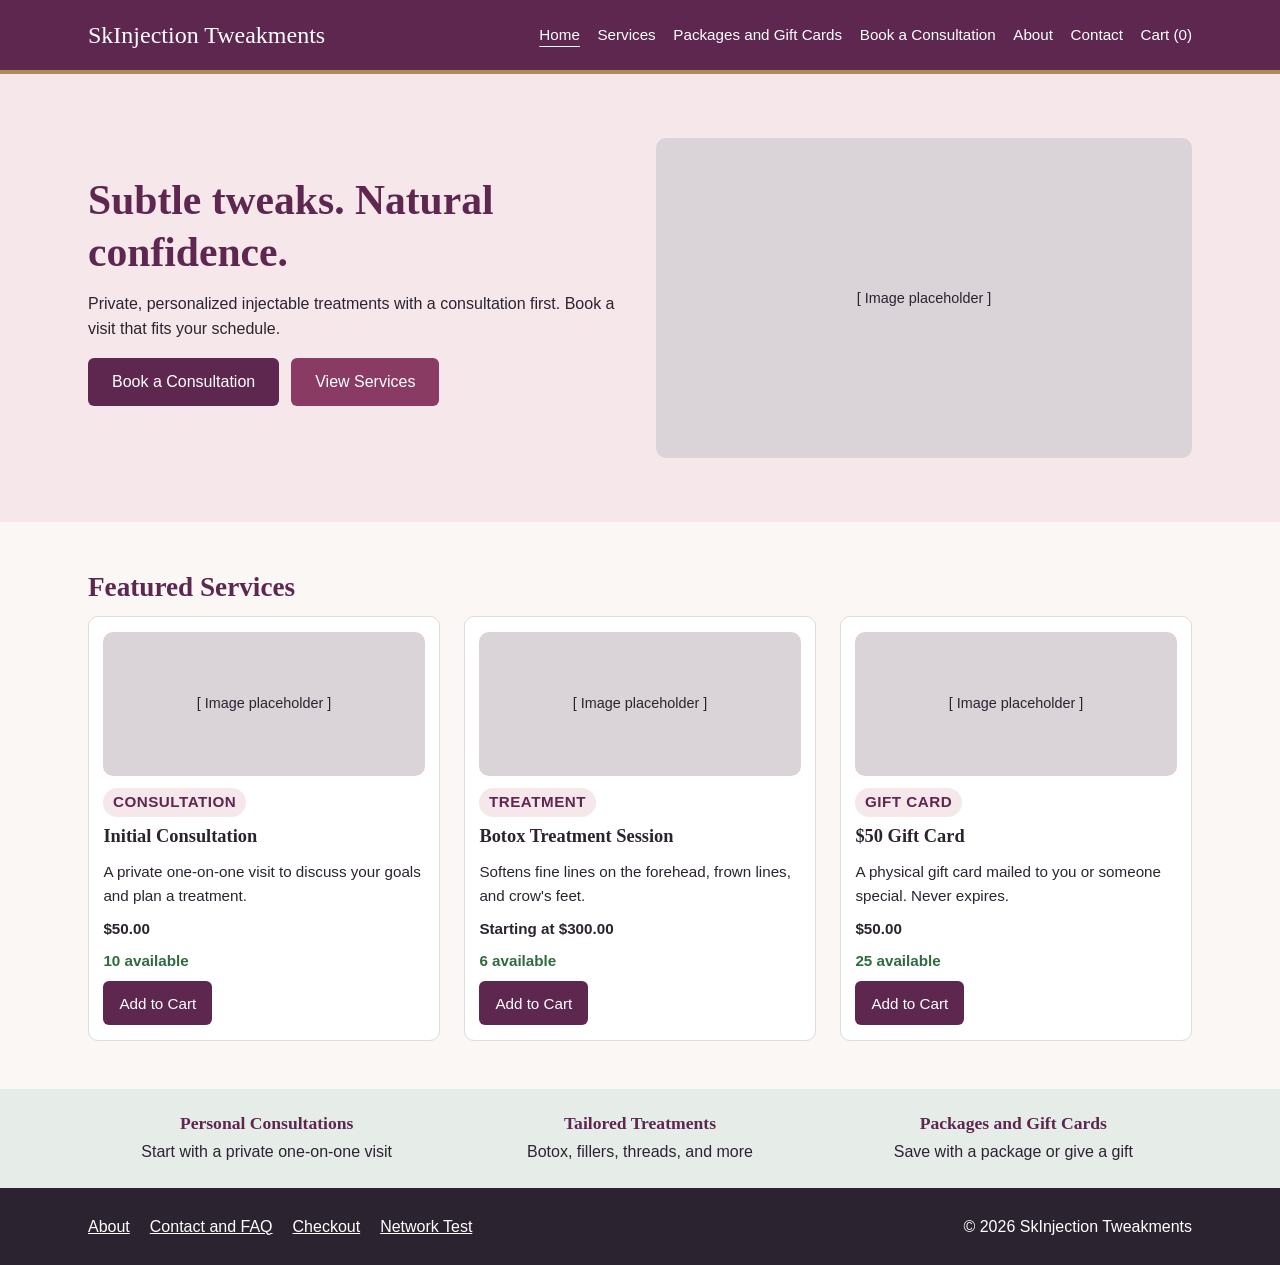
<file: index.html>
<!DOCTYPE html>
<html lang="en">
<head>
    <!--
        Author: Lettizia Diaz de Leon
        Date: November 4, 2026
        Purpose: Store homepage for SkInjection Tweakments. Introduces the brand and links to services, packages, and booking.
    -->
    <meta charset="UTF-8">
    <meta name="viewport" content="width=device-width, initial-scale=1.0">
    <meta name="description" content="Private, personalized injectable treatments with a consultation first. Book a consultation or browse services.">
    <title>SkInjection Tweakments | Home</title>

    <!-- External stylesheet with the brand theme and responsive layout -->
    <link rel="stylesheet" href="css/styles.css">

    <!-- Product data and shopping cart (keeps the cart count in the menu up to date) -->
    <script src="js/products.js" defer></script>
    <script src="js/cart.js" defer></script>
</head>

<body>
    <a class="skip-link" href="#main-content">Skip to main content</a>

    <header class="site-header">
        <div class="header-inner">
            <a class="brand" href="index.html">SkInjection Tweakments</a>
            <nav aria-label="Main navigation">
                <ul class="nav-list">
                    <li><a href="index.html" aria-current="page">Home</a></li>
                    <li><a href="services.html">Services</a></li>
                    <li><a href="packages.html">Packages and Gift Cards</a></li>
                    <li><a href="book.html">Book a Consultation</a></li>
                    <li><a href="about.html">About</a></li>
                    <li><a href="contact.html">Contact</a></li>
                    <li><a href="cart.html">Cart (0)</a></li>
                </ul>
            </nav>
        </div>
    </header>

    <main id="main-content">
        <section class="hero" aria-labelledby="hero-heading">
            <div class="container hero-grid">
                <div class="hero-text">
                    <h1 id="hero-heading">Subtle tweaks. Natural confidence.</h1>
                    <p>Private, personalized injectable treatments with a consultation first. Book a visit that fits your schedule.</p>
                    <p class="button-row">
                        <a class="button" href="book.html">Book a Consultation</a>
                        <a class="button button-secondary" href="services.html">View Services</a>
                    </p>
                </div>
                <div class="placeholder hero-img" role="img" aria-label="Calm, softly lit treatment room"><span>[ Image placeholder ]</span></div>
            </div>
        </section>

        <section class="section" aria-labelledby="featured-heading">
            <div class="container">
                <h2 id="featured-heading">Featured Services</h2>
                <!-- Featured product cards are built from the product data in js/products.js -->
                <div class="card-grid" data-product-grid data-ids="consult,botox,gift-50">
                    <noscript><p>Please turn on JavaScript to view featured services.</p></noscript>
                </div>
            </div>
        </section>

        <section class="highlights" aria-label="Why choose SkInjection Tweakments">
            <div class="container highlight-grid">
                <div>
                    <h2 class="highlight-title">Personal Consultations</h2>
                    <p>Start with a private one-on-one visit</p>
                </div>
                <div>
                    <h2 class="highlight-title">Tailored Treatments</h2>
                    <p>Botox, fillers, threads, and more</p>
                </div>
                <div>
                    <h2 class="highlight-title">Packages and Gift Cards</h2>
                    <p>Save with a package or give a gift</p>
                </div>
            </div>
        </section>
    </main>

    <footer class="site-footer">
        <div class="footer-inner">
            <nav aria-label="Footer navigation">
                <ul class="footer-links">
                    <li><a href="about.html">About</a></li>
                    <li><a href="contact.html">Contact and FAQ</a></li>
                    <li><a href="checkout.html">Checkout</a></li>
                    <li><a href="network.html">Network Test</a></li>
                </ul>
            </nav>
            <p>&copy; 2026 SkInjection Tweakments</p>
        </div>
    </footer>
</body>
</html>
</file>
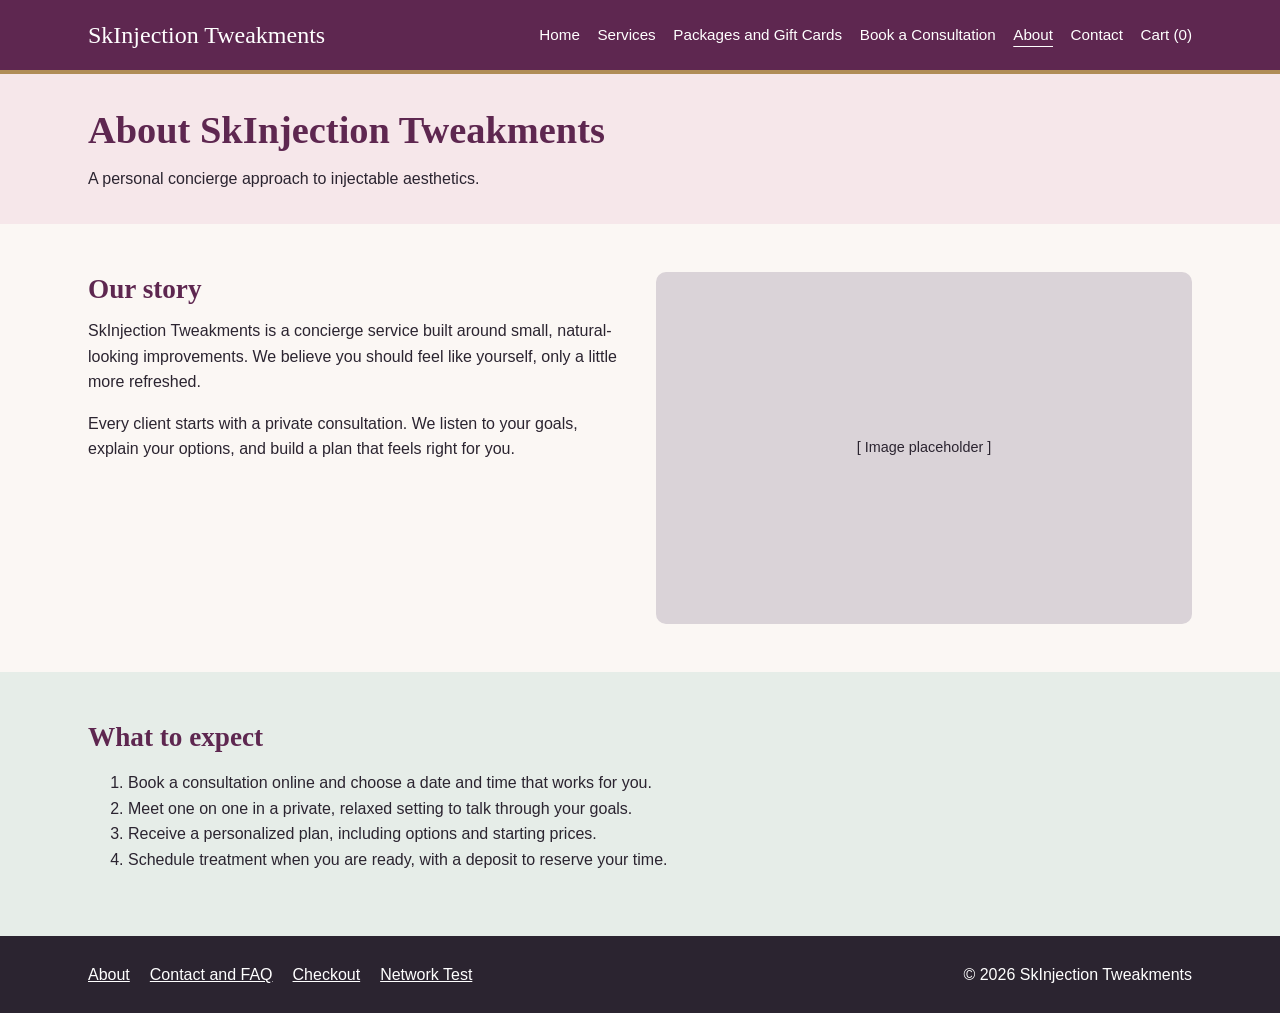
<file: about.html>
<!DOCTYPE html>
<html lang="en">
<head>
    <!--
        Author: Lettizia Diaz de Leon
        Date: November 4, 2026
        Purpose: About page with the business story and what to expect.
    -->
    <meta charset="UTF-8">
    <meta name="viewport" content="width=device-width, initial-scale=1.0">
    <meta name="description" content="Learn about SkInjection Tweakments and what to expect.">
    <title>About | SkInjection Tweakments</title>

    <!-- External stylesheet with the brand theme and responsive layout -->
    <link rel="stylesheet" href="css/styles.css">

    <!-- Product data and shopping cart (keeps the cart count in the menu up to date) -->
    <script src="js/products.js" defer></script>
    <script src="js/cart.js" defer></script>
</head>

<body>
    <a class="skip-link" href="#main-content">Skip to main content</a>

    <header class="site-header">
        <div class="header-inner">
            <a class="brand" href="index.html">SkInjection Tweakments</a>
            <nav aria-label="Main navigation">
                <ul class="nav-list">
                    <li><a href="index.html">Home</a></li>
                    <li><a href="services.html">Services</a></li>
                    <li><a href="packages.html">Packages and Gift Cards</a></li>
                    <li><a href="book.html">Book a Consultation</a></li>
                    <li><a href="about.html" aria-current="page">About</a></li>
                    <li><a href="contact.html">Contact</a></li>
                    <li><a href="cart.html">Cart (0)</a></li>
                </ul>
            </nav>
        </div>
    </header>

    <main id="main-content">
        <section class="page-intro" aria-labelledby="page-heading">
            <div class="container">
                <h1 id="page-heading">About SkInjection Tweakments</h1>
                <p>A personal concierge approach to injectable aesthetics.</p>
            </div>
        </section>

        <section class="section" aria-labelledby="story-heading">
            <div class="container detail-grid">
                <div>
                    <h2 id="story-heading">Our story</h2>
                    <p>SkInjection Tweakments is a concierge service built around small, natural-looking improvements. We believe you should feel like yourself, only a little more refreshed.</p>
                    <p>Every client starts with a private consultation. We listen to your goals, explain your options, and build a plan that feels right for you.</p>
                </div>
                <div class="placeholder detail-img" role="img" aria-label="Calm, softly lit treatment room"><span>[ Image placeholder ]</span></div>
            </div>
        </section>

        <section class="section section-sage" aria-labelledby="expect-heading">
            <div class="container">
                <h2 id="expect-heading">What to expect</h2>
                <ol>
                    <li>Book a consultation online and choose a date and time that works for you.</li>
                    <li>Meet one on one in a private, relaxed setting to talk through your goals.</li>
                    <li>Receive a personalized plan, including options and starting prices.</li>
                    <li>Schedule treatment when you are ready, with a deposit to reserve your time.</li>
                </ol>
            </div>
        </section>
    </main>

    <footer class="site-footer">
        <div class="footer-inner">
            <nav aria-label="Footer navigation">
                <ul class="footer-links">
                    <li><a href="about.html">About</a></li>
                    <li><a href="contact.html">Contact and FAQ</a></li>
                    <li><a href="checkout.html">Checkout</a></li>
                    <li><a href="network.html">Network Test</a></li>
                </ul>
            </nav>
            <p>&copy; 2026 SkInjection Tweakments</p>
        </div>
    </footer>
</body>
</html>
</file>
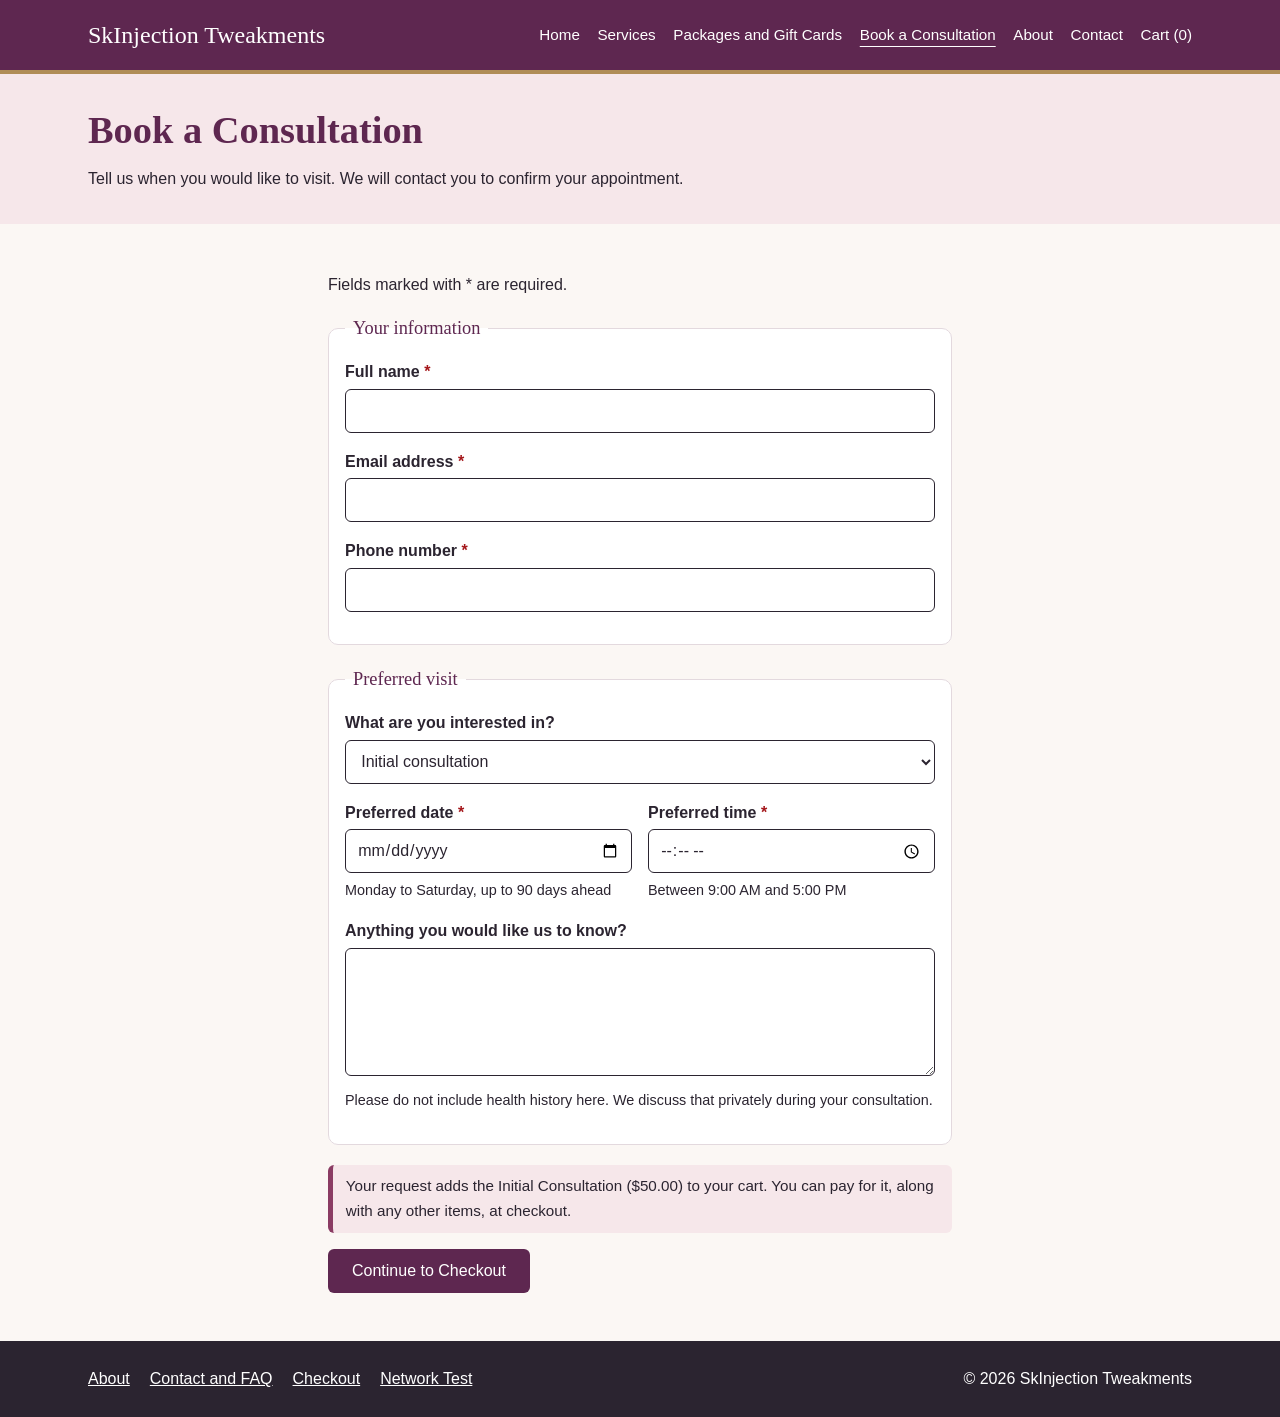
<file: book.html>
<!DOCTYPE html>
<html lang="en">
<head>
    <!--
        Author: Lettizia Diaz de Leon
        Date: November 4, 2026
        Purpose: Consultation request page with a validated form for a preferred date
                 and time. A valid request adds the Initial Consultation to the cart and
                 carries the preferred visit through checkout to the confirmation page.
    -->
    <meta charset="UTF-8">
    <meta name="viewport" content="width=device-width, initial-scale=1.0">
    <meta name="description" content="Request a consultation date and time with SkInjection Tweakments.">
    <title>Book a Consultation | SkInjection Tweakments</title>

    <!-- External stylesheet with the brand theme and responsive layout -->
    <link rel="stylesheet" href="css/styles.css">

    <!-- Product data and shopping cart (keeps the cart count in the menu up to date) -->
    <script src="js/products.js" defer></script>
    <script src="js/cart.js" defer></script>

    <!-- Shared validation functions and the booking form logic -->
    <script src="js/validation.js" defer></script>
    <script src="js/book.js" defer></script>
</head>

<body>
    <a class="skip-link" href="#main-content">Skip to main content</a>

    <header class="site-header">
        <div class="header-inner">
            <a class="brand" href="index.html">SkInjection Tweakments</a>
            <nav aria-label="Main navigation">
                <ul class="nav-list">
                    <li><a href="index.html">Home</a></li>
                    <li><a href="services.html">Services</a></li>
                    <li><a href="packages.html">Packages and Gift Cards</a></li>
                    <li><a href="book.html" aria-current="page">Book a Consultation</a></li>
                    <li><a href="about.html">About</a></li>
                    <li><a href="contact.html">Contact</a></li>
                    <li><a href="cart.html">Cart (0)</a></li>
                </ul>
            </nav>
        </div>
    </header>

    <main id="main-content">
        <section class="page-intro" aria-labelledby="page-heading">
            <div class="container">
                <h1 id="page-heading">Book a Consultation</h1>
                <p>Tell us when you would like to visit. We will contact you to confirm your appointment.</p>
            </div>
        </section>

        <section class="section" aria-label="Consultation request form">
            <div class="container narrow">
                <form class="form" id="booking-form" novalidate>
                    <p>Fields marked with <span aria-hidden="true">*</span><span class="visually-hidden">an asterisk</span> are required.</p>

                    <fieldset>
                        <legend>Your information</legend>
                        <div class="field">
                            <label for="full-name">Full name <span class="required" aria-hidden="true">*</span></label>
                            <input type="text" id="full-name" name="full-name" autocomplete="name" required aria-describedby="full-name-error">
                            <p class="error" id="full-name-error" aria-live="polite"></p>
                        </div>
                        <div class="field">
                            <label for="email">Email address <span class="required" aria-hidden="true">*</span></label>
                            <input type="email" id="email" name="email" autocomplete="email" required aria-describedby="email-error">
                            <p class="error" id="email-error" aria-live="polite"></p>
                        </div>
                        <div class="field">
                            <label for="phone">Phone number <span class="required" aria-hidden="true">*</span></label>
                            <input type="tel" id="phone" name="phone" autocomplete="tel" required aria-describedby="phone-error">
                            <p class="error" id="phone-error" aria-live="polite"></p>
                        </div>
                    </fieldset>

                    <fieldset>
                        <legend>Preferred visit</legend>
                        <div class="field">
                            <label for="interest">What are you interested in?</label>
                            <select id="interest" name="interest">
                                <option value="consultation">Initial consultation</option>
                                <option value="botox">Botox</option>
                                <option value="fillers">Dermal fillers</option>
                                <option value="threads">Threads</option>
                                <option value="not-sure">I am not sure yet</option>
                            </select>
                        </div>
                        <div class="field-row">
                        <div class="field">
                            <label for="visit-date">Preferred date <span class="required" aria-hidden="true">*</span></label>
                            <input type="date" id="visit-date" name="visit-date" required aria-describedby="visit-date-help visit-date-error">
                            <p class="help" id="visit-date-help">Monday to Saturday, up to 90 days ahead</p>
                            <p class="error" id="visit-date-error" aria-live="polite"></p>
                        </div>
                        <div class="field">
                            <label for="visit-time">Preferred time <span class="required" aria-hidden="true">*</span></label>
                            <input type="time" id="visit-time" name="visit-time" min="09:00" max="17:00" step="900" required aria-describedby="visit-time-help visit-time-error">
                            <p class="help" id="visit-time-help">Between 9:00 AM and 5:00 PM</p>
                            <p class="error" id="visit-time-error" aria-live="polite"></p>
                        </div>
                        </div>
                        <div class="field">
                            <label for="notes">Anything you would like us to know?</label>
                            <textarea id="notes" name="notes" rows="4" aria-describedby="notes-help"></textarea>
                            <p class="help" id="notes-help">Please do not include health history here. We discuss that privately during your consultation.</p>
                        </div>
                    </fieldset>

                    <p class="notice">Your request adds the Initial Consultation ($50.00) to your cart. You can pay for it, along with any other items, at checkout.</p>

                    <p id="booking-status" class="form-status" role="status" aria-live="polite"></p>
                    <button type="submit" class="button">Continue to Checkout</button>
                </form>
            </div>
        </section>
    </main>

    <footer class="site-footer">
        <div class="footer-inner">
            <nav aria-label="Footer navigation">
                <ul class="footer-links">
                    <li><a href="about.html">About</a></li>
                    <li><a href="contact.html">Contact and FAQ</a></li>
                    <li><a href="checkout.html">Checkout</a></li>
                    <li><a href="network.html">Network Test</a></li>
                </ul>
            </nav>
            <p>&copy; 2026 SkInjection Tweakments</p>
        </div>
    </footer>
</body>
</html>
</file>
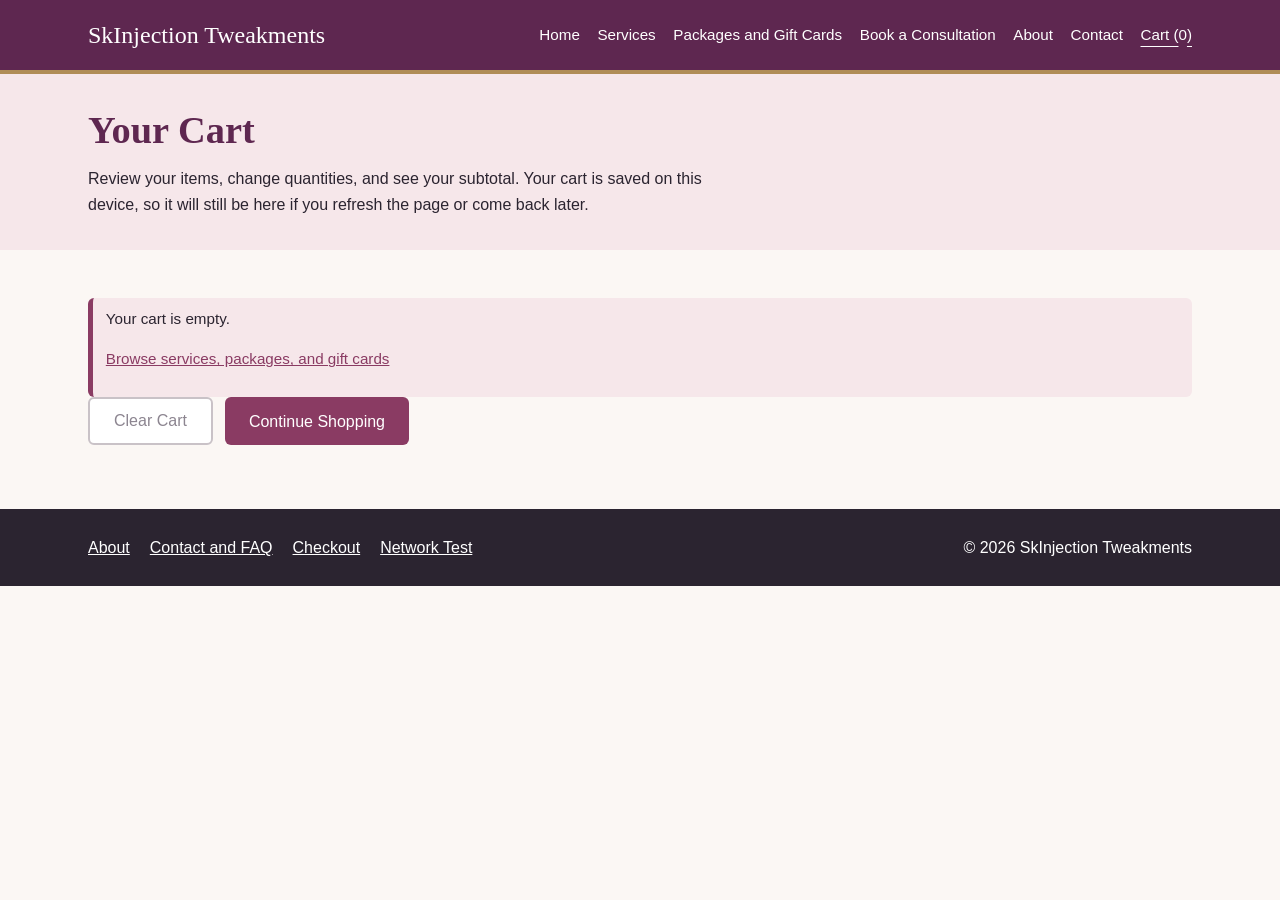
<file: cart.html>
<!DOCTYPE html>
<html lang="en">
<head>
    <!--
        Author: Lettizia Diaz de Leon
        Date: November 4, 2026
        Purpose: Cart page for reviewing items, changing quantities, removing items,
                 clearing the cart, and seeing the subtotal. The table is built by
                 js/cart.js from the cart saved in localStorage.
    -->
    <meta charset="UTF-8">
    <meta name="viewport" content="width=device-width, initial-scale=1.0">
    <meta name="description" content="Review your SkInjection Tweakments cart.">
    <title>Cart | SkInjection Tweakments</title>

    <!-- External stylesheet with the brand theme and responsive layout -->
    <link rel="stylesheet" href="css/styles.css">

    <!-- Product data and shopping cart (keeps the cart count in the menu up to date) -->
    <script src="js/products.js" defer></script>
    <script src="js/cart.js" defer></script>
</head>

<body>
    <a class="skip-link" href="#main-content">Skip to main content</a>

    <header class="site-header">
        <div class="header-inner">
            <a class="brand" href="index.html">SkInjection Tweakments</a>
            <nav aria-label="Main navigation">
                <ul class="nav-list">
                    <li><a href="index.html">Home</a></li>
                    <li><a href="services.html">Services</a></li>
                    <li><a href="packages.html">Packages and Gift Cards</a></li>
                    <li><a href="book.html">Book a Consultation</a></li>
                    <li><a href="about.html">About</a></li>
                    <li><a href="contact.html">Contact</a></li>
                    <li><a href="cart.html" aria-current="page">Cart (0)</a></li>
                </ul>
            </nav>
        </div>
    </header>

    <main id="main-content">
        <section class="page-intro" aria-labelledby="page-heading">
            <div class="container">
                <h1 id="page-heading">Your Cart</h1>
                <p>Review your items, change quantities, and see your subtotal. Your cart is saved on this device, so it will still be here if you refresh the page or come back later.</p>
            </div>
        </section>

        <section class="section" aria-label="Cart items">
            <div class="container">
                <!-- Shown when the cart is empty -->
                <div id="cart-empty" class="notice" hidden>
                    <p>Your cart is empty.</p>
                    <p><a href="services.html">Browse services, packages, and gift cards</a></p>
                </div>

                <!-- Cart rows are built by js/cart.js -->
                <div class="table-wrap" id="cart-table-wrap">
                    <table class="cart-table">
                        <caption class="visually-hidden">Items in your cart</caption>
                        <thead>
                            <tr>
                                <th scope="col">Item</th>
                                <th scope="col">Price</th>
                                <th scope="col">Quantity</th>
                                <th scope="col">Total</th>
                                <th scope="col"><span class="visually-hidden">Remove</span></th>
                            </tr>
                        </thead>
                        <tbody id="cart-body"></tbody>
                        <tfoot>
                            <tr>
                                <th scope="row" colspan="3">Subtotal (<span id="cart-item-count">0 items</span>)</th>
                                <td colspan="2" id="cart-subtotal" aria-live="polite">$0.00</td>
                            </tr>
                        </tfoot>
                    </table>
                </div>

                <p class="button-row">
                    <button type="button" id="clear-cart" class="button button-outline">Clear Cart</button>
                    <a class="button button-secondary" href="services.html">Continue Shopping</a>
                    <a class="button" id="checkout-link" href="checkout.html">Proceed to Checkout</a>
                </p>
            </div>
        </section>
    </main>

    <footer class="site-footer">
        <div class="footer-inner">
            <nav aria-label="Footer navigation">
                <ul class="footer-links">
                    <li><a href="about.html">About</a></li>
                    <li><a href="contact.html">Contact and FAQ</a></li>
                    <li><a href="checkout.html">Checkout</a></li>
                    <li><a href="network.html">Network Test</a></li>
                </ul>
            </nav>
            <p>&copy; 2026 SkInjection Tweakments</p>
        </div>
    </footer>
</body>
</html>
</file>
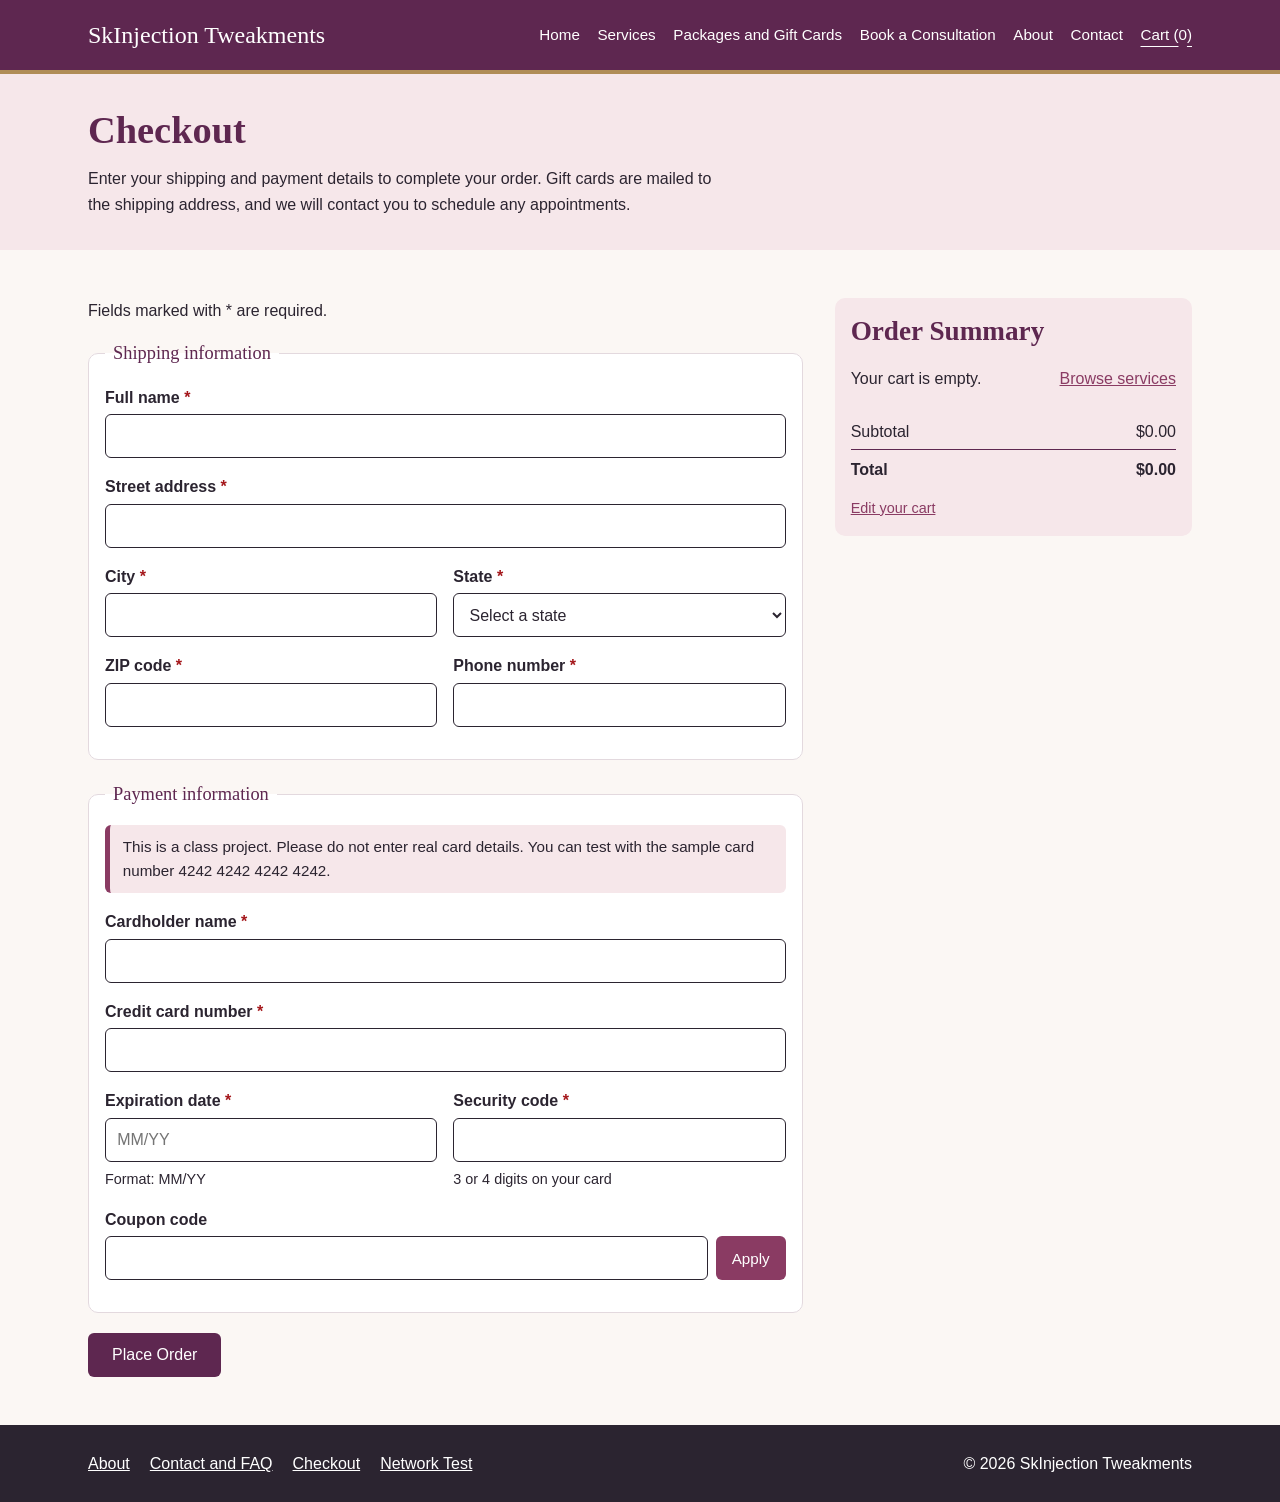
<file: checkout.html>
<!DOCTYPE html>
<html lang="en">
<head>
    <!--
        Author: Lettizia Diaz de Leon
        Date: November 4, 2026
        Purpose: Checkout page with a shipping form, a payment form with a coupon code,
                 and an order summary built from the saved shopping cart. JavaScript
                 validates the required fields, applies percentage discounts from valid
                 coupon codes, and sends the finished order to the confirmation page.
    -->
    <meta charset="UTF-8">
    <meta name="viewport" content="width=device-width, initial-scale=1.0">
    <meta name="description" content="Checkout for SkInjection Tweakments bookings and gift cards.">
    <title>Checkout | SkInjection Tweakments</title>

    <!-- External stylesheet with the brand theme and responsive layout -->
    <link rel="stylesheet" href="css/styles.css">

    <!-- Product data, shared validation functions, and checkout logic -->
    <script src="js/products.js" defer></script>
    <script src="js/cart.js" defer></script>
    <script src="js/validation.js" defer></script>
    <script src="js/checkout.js" defer></script>
</head>

<body>
    <a class="skip-link" href="#main-content">Skip to main content</a>

    <header class="site-header">
        <div class="header-inner">
            <a class="brand" href="index.html">SkInjection Tweakments</a>
            <nav aria-label="Main navigation">
                <ul class="nav-list">
                    <li><a href="index.html">Home</a></li>
                    <li><a href="services.html">Services</a></li>
                    <li><a href="packages.html">Packages and Gift Cards</a></li>
                    <li><a href="book.html">Book a Consultation</a></li>
                    <li><a href="about.html">About</a></li>
                    <li><a href="contact.html">Contact</a></li>
                    <li><a href="cart.html" aria-current="page">Cart (0)</a></li>
                </ul>
            </nav>
        </div>
    </header>

    <main id="main-content">
        <section class="page-intro" aria-labelledby="page-heading">
            <div class="container">
                <h1 id="page-heading">Checkout</h1>
                <p>Enter your shipping and payment details to complete your order. Gift cards are mailed to the shipping address, and we will contact you to schedule any appointments.</p>
            </div>
        </section>

        <section class="section" aria-label="Checkout form and order summary">
            <div class="container checkout-grid">
                <form class="form" id="checkout-form" novalidate>
                    <p>Fields marked with <span aria-hidden="true">*</span><span class="visually-hidden">an asterisk</span> are required.</p>

                    <!-- Shipping form -->
                    <fieldset>
                        <legend>Shipping information</legend>
                        <div class="field">
                            <label for="ship-name">Full name <span class="required" aria-hidden="true">*</span></label>
                            <input type="text" id="ship-name" name="ship-name" autocomplete="shipping name" required aria-describedby="ship-name-error">
                            <p class="error" id="ship-name-error" aria-live="polite"></p>
                        </div>
                        <div class="field">
                            <label for="ship-street">Street address <span class="required" aria-hidden="true">*</span></label>
                            <input type="text" id="ship-street" name="ship-street" autocomplete="shipping street-address" required aria-describedby="ship-street-error">
                            <p class="error" id="ship-street-error" aria-live="polite"></p>
                        </div>
                        <div class="field-row">
                        <div class="field">
                            <label for="ship-city">City <span class="required" aria-hidden="true">*</span></label>
                            <input type="text" id="ship-city" name="ship-city" autocomplete="shipping address-level2" required aria-describedby="ship-city-error">
                            <p class="error" id="ship-city-error" aria-live="polite"></p>
                        </div>
                        <div class="field">
                            <label for="ship-state">State <span class="required" aria-hidden="true">*</span></label>
                            <select id="ship-state" name="ship-state" autocomplete="shipping address-level1" required aria-describedby="ship-state-error">
                                <option value="">Select a state</option>
                                <option value="AL">Alabama</option>
                                <option value="AK">Alaska</option>
                                <option value="AZ">Arizona</option>
                                <option value="AR">Arkansas</option>
                                <option value="CA">California</option>
                                <option value="CO">Colorado</option>
                                <option value="CT">Connecticut</option>
                                <option value="DE">Delaware</option>
                                <option value="DC">District of Columbia</option>
                                <option value="FL">Florida</option>
                                <option value="GA">Georgia</option>
                                <option value="HI">Hawaii</option>
                                <option value="ID">Idaho</option>
                                <option value="IL">Illinois</option>
                                <option value="IN">Indiana</option>
                                <option value="IA">Iowa</option>
                                <option value="KS">Kansas</option>
                                <option value="KY">Kentucky</option>
                                <option value="LA">Louisiana</option>
                                <option value="ME">Maine</option>
                                <option value="MD">Maryland</option>
                                <option value="MA">Massachusetts</option>
                                <option value="MI">Michigan</option>
                                <option value="MN">Minnesota</option>
                                <option value="MS">Mississippi</option>
                                <option value="MO">Missouri</option>
                                <option value="MT">Montana</option>
                                <option value="NE">Nebraska</option>
                                <option value="NV">Nevada</option>
                                <option value="NH">New Hampshire</option>
                                <option value="NJ">New Jersey</option>
                                <option value="NM">New Mexico</option>
                                <option value="NY">New York</option>
                                <option value="NC">North Carolina</option>
                                <option value="ND">North Dakota</option>
                                <option value="OH">Ohio</option>
                                <option value="OK">Oklahoma</option>
                                <option value="OR">Oregon</option>
                                <option value="PA">Pennsylvania</option>
                                <option value="RI">Rhode Island</option>
                                <option value="SC">South Carolina</option>
                                <option value="SD">South Dakota</option>
                                <option value="TN">Tennessee</option>
                                <option value="TX">Texas</option>
                                <option value="UT">Utah</option>
                                <option value="VT">Vermont</option>
                                <option value="VA">Virginia</option>
                                <option value="WA">Washington</option>
                                <option value="WV">West Virginia</option>
                                <option value="WI">Wisconsin</option>
                                <option value="WY">Wyoming</option>
                            </select>
                            <p class="error" id="ship-state-error" aria-live="polite"></p>
                        </div>
                        </div>
                        <div class="field-row">
                        <div class="field">
                            <label for="ship-zip">ZIP code <span class="required" aria-hidden="true">*</span></label>
                            <input type="text" id="ship-zip" name="ship-zip" inputmode="numeric" autocomplete="shipping postal-code" maxlength="10" required aria-describedby="ship-zip-error">
                            <p class="error" id="ship-zip-error" aria-live="polite"></p>
                        </div>
                        <div class="field">
                            <label for="ship-phone">Phone number <span class="required" aria-hidden="true">*</span></label>
                            <input type="tel" id="ship-phone" name="ship-phone" autocomplete="tel" required aria-describedby="ship-phone-error">
                            <p class="error" id="ship-phone-error" aria-live="polite"></p>
                        </div>
                        </div>
                    </fieldset>

                    <!-- Purchase form -->
                    <fieldset>
                        <legend>Payment information</legend>
                        <p class="notice">This is a class project. Please do not enter real card details. You can test with the sample card number 4242 4242 4242 4242.</p>
                        <div class="field">
                            <label for="card-name">Cardholder name <span class="required" aria-hidden="true">*</span></label>
                            <input type="text" id="card-name" name="card-name" autocomplete="cc-name" required aria-describedby="card-name-error">
                            <p class="error" id="card-name-error" aria-live="polite"></p>
                        </div>
                        <div class="field">
                            <label for="card-number">Credit card number <span class="required" aria-hidden="true">*</span></label>
                            <input type="text" id="card-number" name="card-number" inputmode="numeric" autocomplete="cc-number" maxlength="23" required aria-describedby="card-number-error">
                            <p class="error" id="card-number-error" aria-live="polite"></p>
                        </div>
                        <div class="field-row">
                        <div class="field">
                            <label for="card-expiration">Expiration date <span class="required" aria-hidden="true">*</span></label>
                            <input type="text" id="card-expiration" name="card-expiration" inputmode="numeric" autocomplete="cc-exp" placeholder="MM/YY" maxlength="5" required aria-describedby="card-expiration-help card-expiration-error">
                            <p class="help" id="card-expiration-help">Format: MM/YY</p>
                            <p class="error" id="card-expiration-error" aria-live="polite"></p>
                        </div>
                        <div class="field">
                            <label for="card-cvv">Security code <span class="required" aria-hidden="true">*</span></label>
                            <input type="text" id="card-cvv" name="card-cvv" inputmode="numeric" autocomplete="cc-csc" maxlength="4" required aria-describedby="card-cvv-help card-cvv-error">
                            <p class="help" id="card-cvv-help">3 or 4 digits on your card</p>
                            <p class="error" id="card-cvv-error" aria-live="polite"></p>
                        </div>
                        </div>

                        <div class="field">
                            <label for="coupon">Coupon code</label>
                            <div class="coupon-row">
                                <input type="text" id="coupon" name="coupon" autocomplete="off" aria-describedby="coupon-message">
                                <button type="button" id="apply-coupon" class="button button-small button-secondary">Apply</button>
                            </div>
                            <p class="help" id="coupon-message" aria-live="polite"></p>
                        </div>
                    </fieldset>

                    <p id="checkout-status" class="form-status" role="status" aria-live="polite"></p>
                    <button type="submit" class="button">Place Order</button>
                </form>

                <div class="summary" role="region" aria-labelledby="summary-heading">
                    <h2 id="summary-heading">Order Summary</h2>
                    <!-- Items are filled in by js/checkout.js -->
                    <ul class="summary-list" id="summary-list"></ul>
                    <p class="summary-line"><span>Subtotal</span> <span id="summary-subtotal">$0.00</span></p>
                    <p class="summary-line discount-line" id="discount-row" hidden><span id="discount-label">Discount</span> <span id="summary-discount">-$0.00</span></p>
                    <p class="summary-total"><span>Total</span> <span id="summary-total">$0.00</span></p>
                    <p class="help"><a href="cart.html">Edit your cart</a></p>

                    <!-- Shown by js/checkout.js when a consultation was requested on the Book page -->
                    <div class="visit-box" id="visit-box" hidden>
                        <h3>Preferred Visit</h3>
                        <p id="visit-details"></p>
                        <p class="help"><a href="book.html">Change date or time</a></p>
                    </div>
                </div>
            </div>
        </section>
    </main>

    <footer class="site-footer">
        <div class="footer-inner">
            <nav aria-label="Footer navigation">
                <ul class="footer-links">
                    <li><a href="about.html">About</a></li>
                    <li><a href="contact.html">Contact and FAQ</a></li>
                    <li><a href="checkout.html">Checkout</a></li>
                    <li><a href="network.html">Network Test</a></li>
                </ul>
            </nav>
            <p>&copy; 2026 SkInjection Tweakments</p>
        </div>
    </footer>
</body>
</html>
</file>
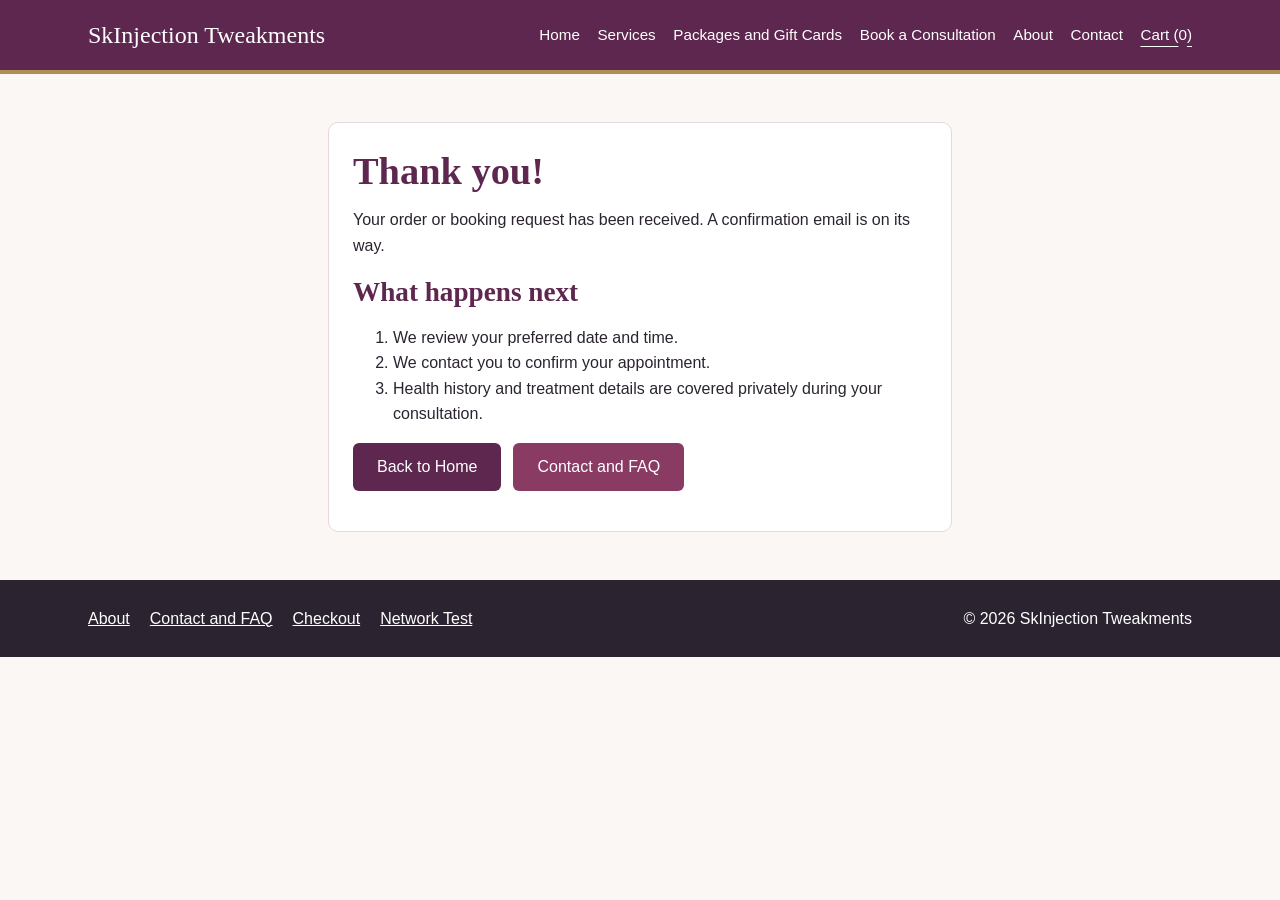
<file: confirmation.html>
<!DOCTYPE html>
<html lang="en">
<head>
    <!--
        Author: Lettizia Diaz de Leon
        Date: November 4, 2026
        Purpose: Confirmation page shown after an order or booking request. After a
                 checkout, js/confirmation.js shows the order number, the items
                 purchased, and the order total.
    -->
    <meta charset="UTF-8">
    <meta name="viewport" content="width=device-width, initial-scale=1.0">
    <meta name="description" content="Your SkInjection Tweakments order or booking request has been received.">
    <title>Booking Confirmation | SkInjection Tweakments</title>

    <!-- External stylesheet with the brand theme and responsive layout -->
    <link rel="stylesheet" href="css/styles.css">

    <!-- Product data and shopping cart (keeps the cart count in the menu up to date) -->
    <script src="js/products.js" defer></script>
    <script src="js/cart.js" defer></script>
    <script src="js/confirmation.js" defer></script>
</head>

<body>
    <a class="skip-link" href="#main-content">Skip to main content</a>

    <header class="site-header">
        <div class="header-inner">
            <a class="brand" href="index.html">SkInjection Tweakments</a>
            <nav aria-label="Main navigation">
                <ul class="nav-list">
                    <li><a href="index.html">Home</a></li>
                    <li><a href="services.html">Services</a></li>
                    <li><a href="packages.html">Packages and Gift Cards</a></li>
                    <li><a href="book.html">Book a Consultation</a></li>
                    <li><a href="about.html">About</a></li>
                    <li><a href="contact.html">Contact</a></li>
                    <li><a href="cart.html" aria-current="page">Cart (0)</a></li>
                </ul>
            </nav>
        </div>
    </header>

    <main id="main-content">
        <section class="section" aria-labelledby="page-heading">
            <div class="container narrow">
                <div class="confirm-box">
                    <h1 id="page-heading">Thank you!</h1>
                    <p>Your order or booking request has been received. A confirmation email is on its way.</p>

                    <!-- Order details are filled in by js/confirmation.js after checkout -->
                    <section class="order-details" id="order-details" aria-labelledby="order-heading" hidden>
                        <h2 id="order-heading">Order <span id="order-number"></span></h2>
                        <p class="order-meta" id="order-meta"></p>
                        <p class="visit-line" id="order-visit" hidden></p>
                        <ul class="summary-list" id="order-items"></ul>
                        <p class="summary-line"><span>Subtotal</span> <span id="order-subtotal"></span></p>
                        <p class="summary-line discount-line" id="order-discount-row" hidden><span id="order-discount-label">Discount</span> <span id="order-discount"></span></p>
                        <p class="summary-total"><span>Total paid</span> <span id="order-total"></span></p>
                    </section>

                    <h2>What happens next</h2>
                    <ol>
                        <li>We review your preferred date and time.</li>
                        <li>We contact you to confirm your appointment.</li>
                        <li>Health history and treatment details are covered privately during your consultation.</li>
                    </ol>

                    <p class="button-row">
                        <a class="button" href="index.html">Back to Home</a>
                        <a class="button button-secondary" href="contact.html">Contact and FAQ</a>
                    </p>
                </div>
            </div>
        </section>
    </main>

    <footer class="site-footer">
        <div class="footer-inner">
            <nav aria-label="Footer navigation">
                <ul class="footer-links">
                    <li><a href="about.html">About</a></li>
                    <li><a href="contact.html">Contact and FAQ</a></li>
                    <li><a href="checkout.html">Checkout</a></li>
                    <li><a href="network.html">Network Test</a></li>
                </ul>
            </nav>
            <p>&copy; 2026 SkInjection Tweakments</p>
        </div>
    </footer>
</body>
</html>
</file>
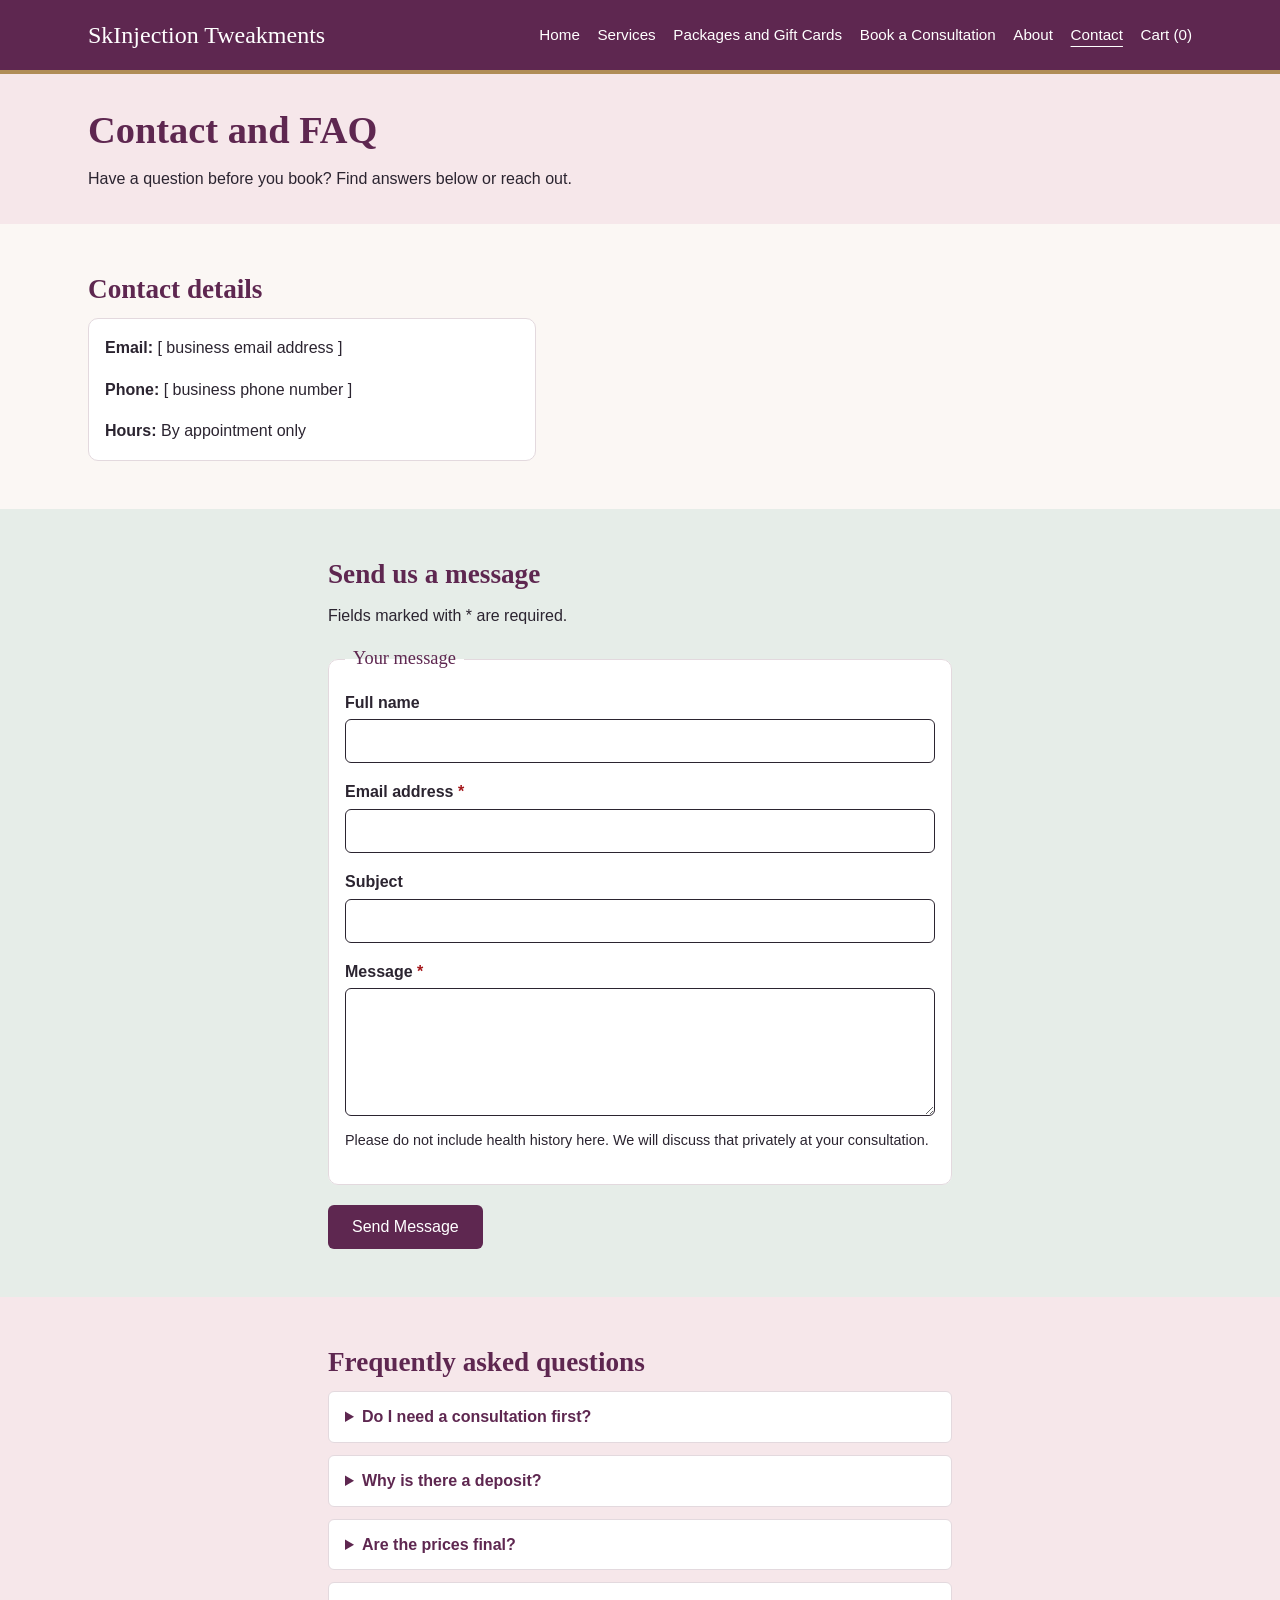
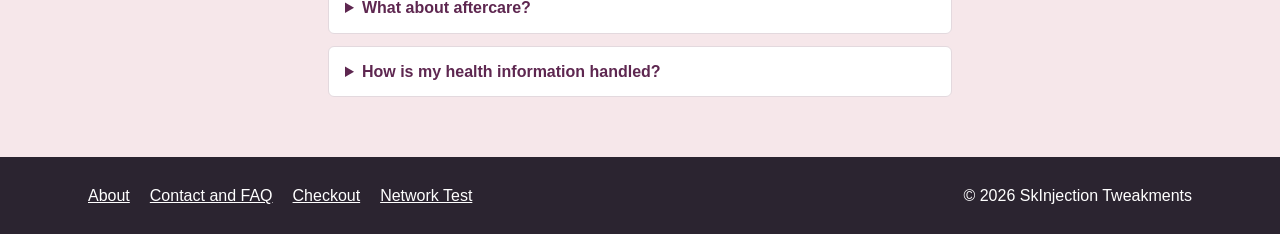
<file: contact.html>
<!DOCTYPE html>
<html lang="en">
<head>
    <!--
        Author: Lettizia Diaz de Leon
        Date: November 4, 2026
        Purpose: Contact details, a validated contact form, and answers to common
                 questions. JavaScript checks the form fields before a message is sent.
    -->
    <meta charset="UTF-8">
    <meta name="viewport" content="width=device-width, initial-scale=1.0">
    <meta name="description" content="Contact SkInjection Tweakments and read answers to common questions.">
    <title>Contact and FAQ | SkInjection Tweakments</title>

    <!-- External stylesheet with the brand theme and responsive layout -->
    <link rel="stylesheet" href="css/styles.css">

    <!-- Product data and shopping cart (keeps the cart count in the menu up to date) -->
    <script src="js/products.js" defer></script>
    <script src="js/cart.js" defer></script>

    <!-- Shared validation functions and contact form logic -->
    <script src="js/validation.js" defer></script>
    <script src="js/contact.js" defer></script>
</head>

<body>
    <a class="skip-link" href="#main-content">Skip to main content</a>

    <header class="site-header">
        <div class="header-inner">
            <a class="brand" href="index.html">SkInjection Tweakments</a>
            <nav aria-label="Main navigation">
                <ul class="nav-list">
                    <li><a href="index.html">Home</a></li>
                    <li><a href="services.html">Services</a></li>
                    <li><a href="packages.html">Packages and Gift Cards</a></li>
                    <li><a href="book.html">Book a Consultation</a></li>
                    <li><a href="about.html">About</a></li>
                    <li><a href="contact.html" aria-current="page">Contact</a></li>
                    <li><a href="cart.html">Cart (0)</a></li>
                </ul>
            </nav>
        </div>
    </header>

    <main id="main-content">
        <section class="page-intro" aria-labelledby="page-heading">
            <div class="container">
                <h1 id="page-heading">Contact and FAQ</h1>
                <p>Have a question before you book? Find answers below or reach out.</p>
            </div>
        </section>

        <section class="section" aria-labelledby="contact-heading">
            <div class="container">
                <h2 id="contact-heading">Contact details</h2>
                <!-- Placeholder contact details. Replace with the real business information. -->
                <address class="contact-card">
                    <p><strong>Email:</strong> [ business email address ]</p>
                    <p><strong>Phone:</strong> [ business phone number ]</p>
                    <p><strong>Hours:</strong> By appointment only</p>
                </address>
            </div>
        </section>

        <section class="section section-sage" aria-labelledby="message-heading">
            <div class="container narrow">
                <h2 id="message-heading">Send us a message</h2>
                <p>Fields marked with <span aria-hidden="true">*</span><span class="visually-hidden">an asterisk</span> are required.</p>

                <form class="form" id="contact-form" novalidate>
                    <fieldset>
                        <legend>Your message</legend>

                        <div class="field">
                            <label for="contact-name">Full name</label>
                            <input type="text" id="contact-name" name="contact-name" autocomplete="name" aria-describedby="contact-name-error">
                            <p class="error" id="contact-name-error" aria-live="polite"></p>
                        </div>

                        <div class="field">
                            <label for="contact-email">Email address <span class="required" aria-hidden="true">*</span></label>
                            <input type="email" id="contact-email" name="contact-email" autocomplete="email" required aria-describedby="contact-email-error">
                            <p class="error" id="contact-email-error" aria-live="polite"></p>
                        </div>

                        <div class="field">
                            <label for="contact-subject">Subject</label>
                            <input type="text" id="contact-subject" name="contact-subject" aria-describedby="contact-subject-error">
                            <p class="error" id="contact-subject-error" aria-live="polite"></p>
                        </div>

                        <div class="field">
                            <label for="contact-message">Message <span class="required" aria-hidden="true">*</span></label>
                            <textarea id="contact-message" name="contact-message" rows="5" required aria-describedby="contact-message-help contact-message-error"></textarea>
                            <p class="help" id="contact-message-help">Please do not include health history here. We will discuss that privately at your consultation.</p>
                            <p class="error" id="contact-message-error" aria-live="polite"></p>
                        </div>
                    </fieldset>

                    <p id="contact-status" class="form-status" role="status" aria-live="polite"></p>
                    <button type="submit" class="button">Send Message</button>
                </form>
            </div>
        </section>

        <section class="section section-blush" aria-labelledby="faq-heading">
            <div class="container narrow">
                <h2 id="faq-heading">Frequently asked questions</h2>

                <details>
                    <summary>Do I need a consultation first?</summary>
                    <p>Most treatments require a consultation first so we can talk through your goals and plan your treatment together.</p>
                </details>
                <details>
                    <summary>Why is there a deposit?</summary>
                    <p>A deposit reserves your appointment time. The deposit amount is shown on each service page.</p>
                </details>
                <details>
                    <summary>Are the prices final?</summary>
                    <p>Treatment prices are starting prices. Your final price depends on the plan we make together during your consultation.</p>
                </details>
                <details>
                    <summary>What about aftercare?</summary>
                    <p>Your provider will give you personalized aftercare instructions at your appointment. If you have questions afterward, contact us using the details above.</p>
                </details>
                <details>
                    <summary>How is my health information handled?</summary>
                    <p>Health history and treatment details are handled privately during your consultation. They are not collected in the online checkout form.</p>
                </details>
            </div>
        </section>
    </main>

    <footer class="site-footer">
        <div class="footer-inner">
            <nav aria-label="Footer navigation">
                <ul class="footer-links">
                    <li><a href="about.html">About</a></li>
                    <li><a href="contact.html">Contact and FAQ</a></li>
                    <li><a href="checkout.html">Checkout</a></li>
                    <li><a href="network.html">Network Test</a></li>
                </ul>
            </nav>
            <p>&copy; 2026 SkInjection Tweakments</p>
        </div>
    </footer>
</body>
</html>
</file>
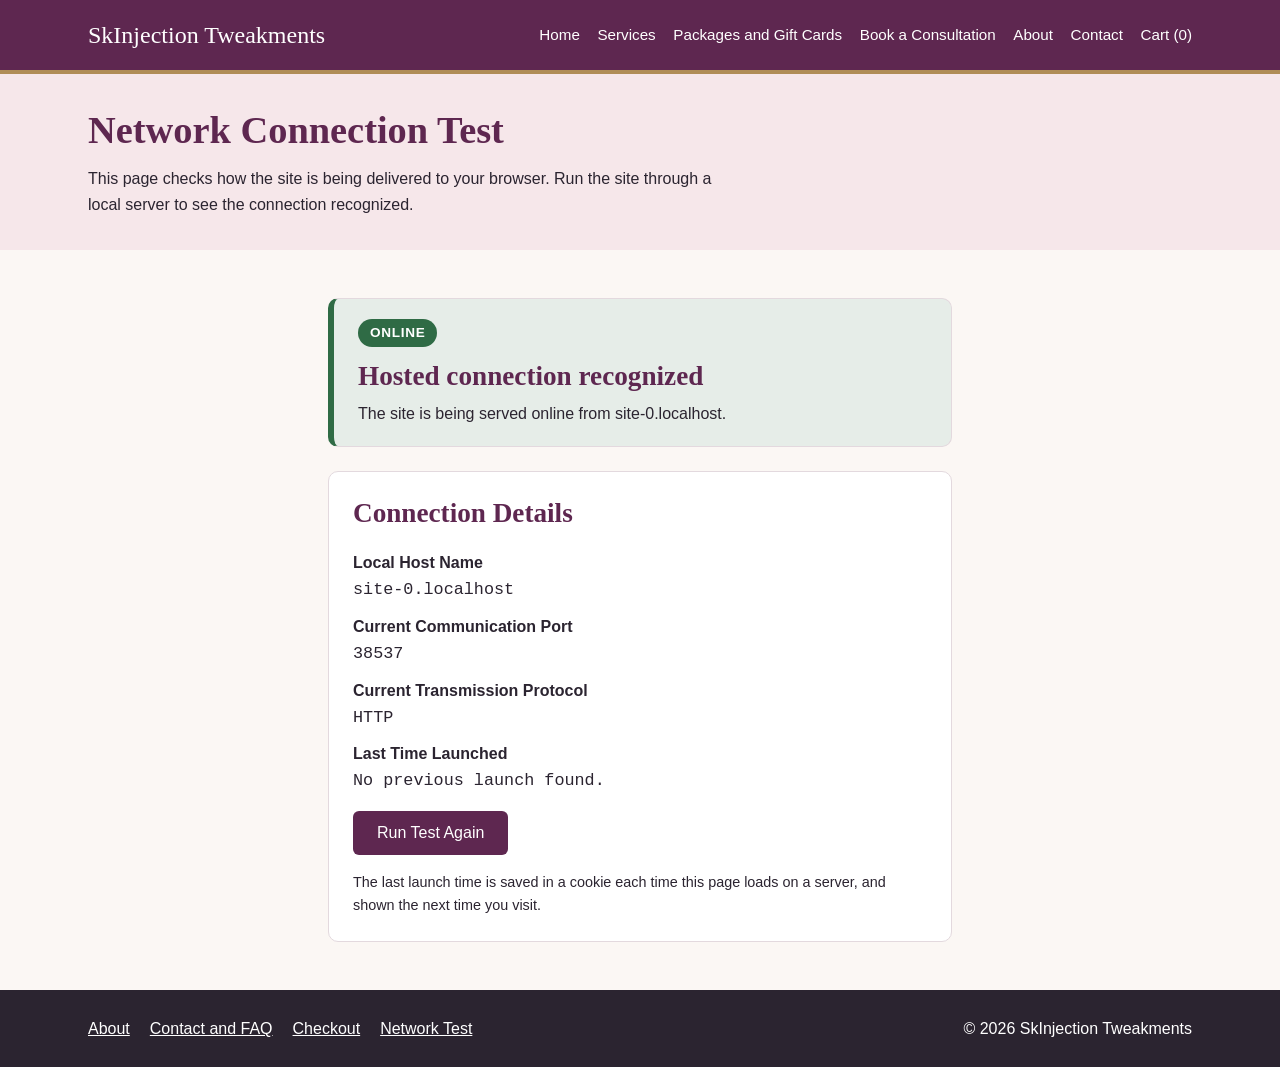
<file: network.html>
<!DOCTYPE html>
<html lang="en">
<head>
    <!--
        Author: Lettizia Diaz de Leon
        Date: November 4, 2026
        Purpose: Network Connection Test page. Shows whether the site is running on a
                 local server, a hosted server, or as a static file, and displays the
                 local host name, communication port, transmission protocol, and the
                 last time the site was launched.
    -->
    <meta charset="UTF-8">
    <meta name="viewport" content="width=device-width, initial-scale=1.0">
    <meta name="description" content="Check how the SkInjection Tweakments site is connected: host name, port, protocol, and last launch time.">
    <title>Network Connection Test | SkInjection Tweakments</title>

    <!-- External stylesheet with the brand theme and responsive layout -->
    <link rel="stylesheet" href="css/styles.css">

    <!-- Product data and shopping cart (keeps the cart count in the menu up to date) -->
    <script src="js/products.js" defer></script>
    <script src="js/cart.js" defer></script>

    <!-- Network detection and last launch cookie -->
    <script src="js/network.js" defer></script>
</head>

<body>
    <a class="skip-link" href="#main-content">Skip to main content</a>

    <header class="site-header">
        <div class="header-inner">
            <a class="brand" href="index.html">SkInjection Tweakments</a>
            <nav aria-label="Main navigation">
                <ul class="nav-list">
                    <li><a href="index.html">Home</a></li>
                    <li><a href="services.html">Services</a></li>
                    <li><a href="packages.html">Packages and Gift Cards</a></li>
                    <li><a href="book.html">Book a Consultation</a></li>
                    <li><a href="about.html">About</a></li>
                    <li><a href="contact.html">Contact</a></li>
                    <li><a href="cart.html">Cart (0)</a></li>
                </ul>
            </nav>
        </div>
    </header>

    <main id="main-content">
        <section class="page-intro" aria-labelledby="page-heading">
            <div class="container">
                <h1 id="page-heading">Network Connection Test</h1>
                <p>This page checks how the site is being delivered to your browser. Run the site through a local server to see the connection recognized.</p>
            </div>
        </section>

        <section class="section" aria-label="Connection results">
            <div class="container narrow">
                <!-- Status is updated by js/network.js -->
                <div class="network-status" id="network-status" role="status" aria-live="polite">
                    <p class="status-badge" id="status-badge">Checking...</p>
                    <h2 id="status-heading">Checking connection...</h2>
                    <p id="status-message">Please wait while the connection is tested.</p>
                </div>

                <div class="confirm-box">
                    <h2>Connection Details</h2>
                    <dl class="detail-list network-list">
                        <dt>Local Host Name</dt>
                        <dd id="host-name">Detecting...</dd>
                        <dt>Current Communication Port</dt>
                        <dd id="port-number">Detecting...</dd>
                        <dt>Current Transmission Protocol</dt>
                        <dd id="protocol-name">Detecting...</dd>
                        <dt>Last Time Launched</dt>
                        <dd id="last-launch">No previous launch found.</dd>
                    </dl>

                    <p class="button-row">
                        <button type="button" class="button" id="retest-button">Run Test Again</button>
                    </p>
                    <p class="help">The last launch time is saved in a cookie each time this page loads on a server, and shown the next time you visit.</p>
                </div>
            </div>
        </section>
    </main>

    <footer class="site-footer">
        <div class="footer-inner">
            <nav aria-label="Footer navigation">
                <ul class="footer-links">
                    <li><a href="about.html">About</a></li>
                    <li><a href="contact.html">Contact and FAQ</a></li>
                    <li><a href="checkout.html">Checkout</a></li>
                    <li><a href="network.html" aria-current="page">Network Test</a></li>
                </ul>
            </nav>
            <p>&copy; 2026 SkInjection Tweakments</p>
        </div>
    </footer>
</body>
</html>
</file>
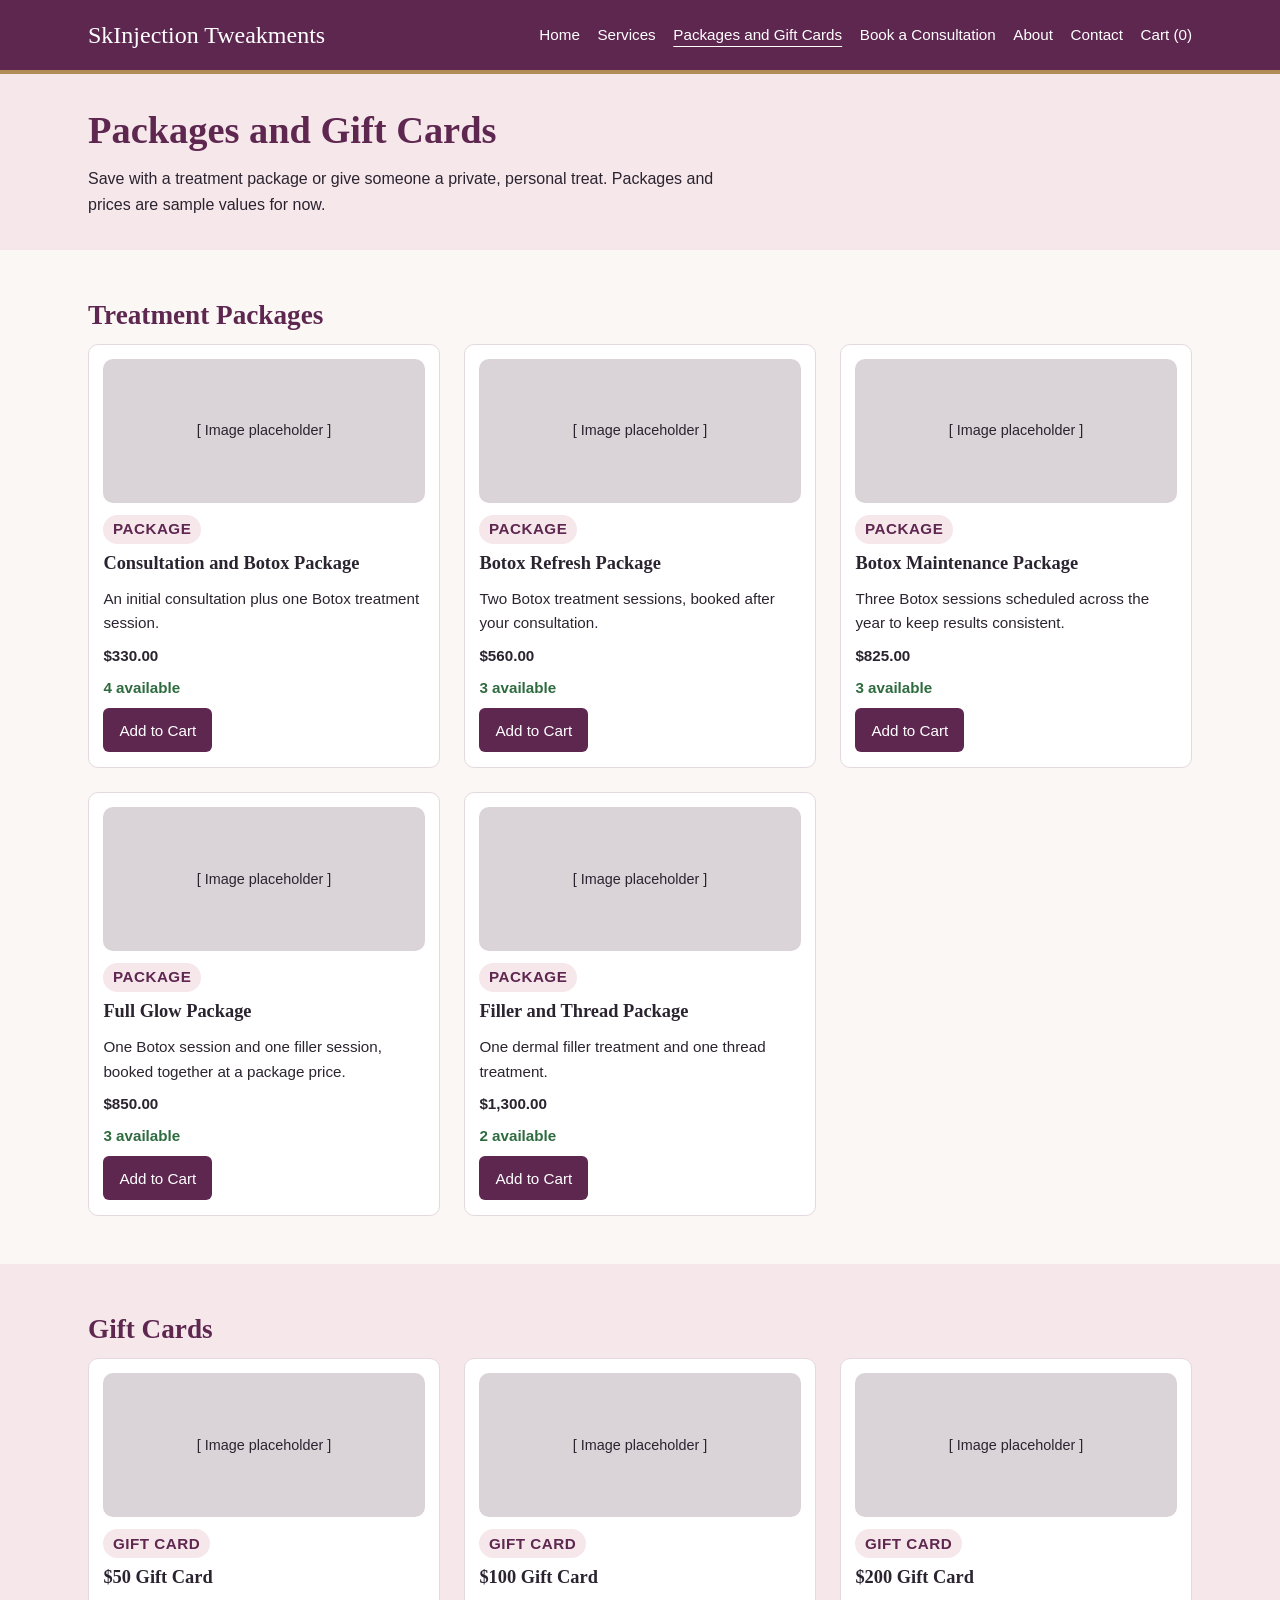
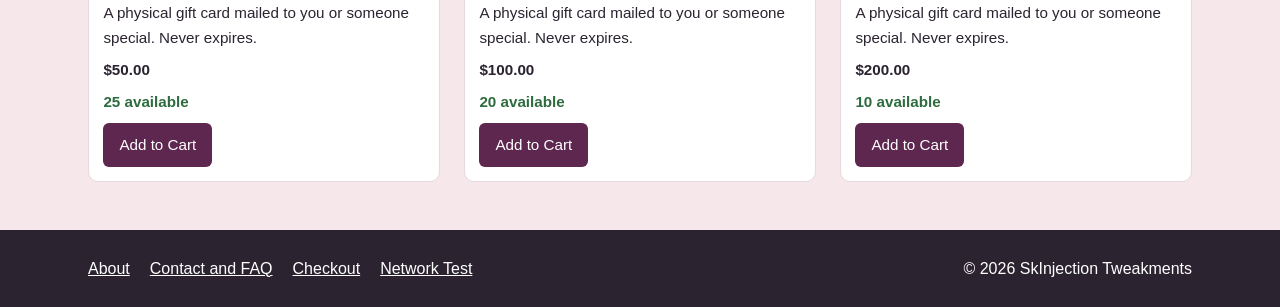
<file: packages.html>
<!DOCTYPE html>
<html lang="en">
<head>
    <!--
        Author: Lettizia Diaz de Leon
        Date: November 4, 2026
        Purpose: Packages and gift cards page listing treatment packages and digital gift cards.
    -->
    <meta charset="UTF-8">
    <meta name="viewport" content="width=device-width, initial-scale=1.0">
    <meta name="description" content="Treatment packages and digital gift cards from SkInjection Tweakments.">
    <title>Packages and Gift Cards | SkInjection Tweakments</title>

    <!-- External stylesheet with the brand theme and responsive layout -->
    <link rel="stylesheet" href="css/styles.css">

    <!-- Product data and shopping cart (keeps the cart count in the menu up to date) -->
    <script src="js/products.js" defer></script>
    <script src="js/cart.js" defer></script>
</head>

<body>
    <a class="skip-link" href="#main-content">Skip to main content</a>

    <header class="site-header">
        <div class="header-inner">
            <a class="brand" href="index.html">SkInjection Tweakments</a>
            <nav aria-label="Main navigation">
                <ul class="nav-list">
                    <li><a href="index.html">Home</a></li>
                    <li><a href="services.html">Services</a></li>
                    <li><a href="packages.html" aria-current="page">Packages and Gift Cards</a></li>
                    <li><a href="book.html">Book a Consultation</a></li>
                    <li><a href="about.html">About</a></li>
                    <li><a href="contact.html">Contact</a></li>
                    <li><a href="cart.html">Cart (0)</a></li>
                </ul>
            </nav>
        </div>
    </header>

    <main id="main-content">
        <section class="page-intro" aria-labelledby="page-heading">
            <div class="container">
                <h1 id="page-heading">Packages and Gift Cards</h1>
                <p>Save with a treatment package or give someone a private, personal treat. Packages and prices are sample values for now.</p>
            </div>
        </section>

        <section class="section" aria-labelledby="packages-heading">
            <div class="container">
                <h2 id="packages-heading">Treatment Packages</h2>
                <!-- Package cards are built from the product data in js/products.js -->
                <div class="card-grid" data-product-grid data-category="Package">
                    <noscript><p>Please turn on JavaScript to view our packages.</p></noscript>
                </div>
            </div>
        </section>

        <section class="section section-blush" aria-labelledby="gift-heading">
            <div class="container">
                <h2 id="gift-heading">Gift Cards</h2>
                <!-- Gift card cards are built from the product data in js/products.js -->
                <div class="card-grid" data-product-grid data-category="Gift Card">
                    <noscript><p>Please turn on JavaScript to view our gift cards.</p></noscript>
                </div>
            </div>
        </section>
    </main>

    <footer class="site-footer">
        <div class="footer-inner">
            <nav aria-label="Footer navigation">
                <ul class="footer-links">
                    <li><a href="about.html">About</a></li>
                    <li><a href="contact.html">Contact and FAQ</a></li>
                    <li><a href="checkout.html">Checkout</a></li>
                    <li><a href="network.html">Network Test</a></li>
                </ul>
            </nav>
            <p>&copy; 2026 SkInjection Tweakments</p>
        </div>
    </footer>
</body>
</html>
</file>
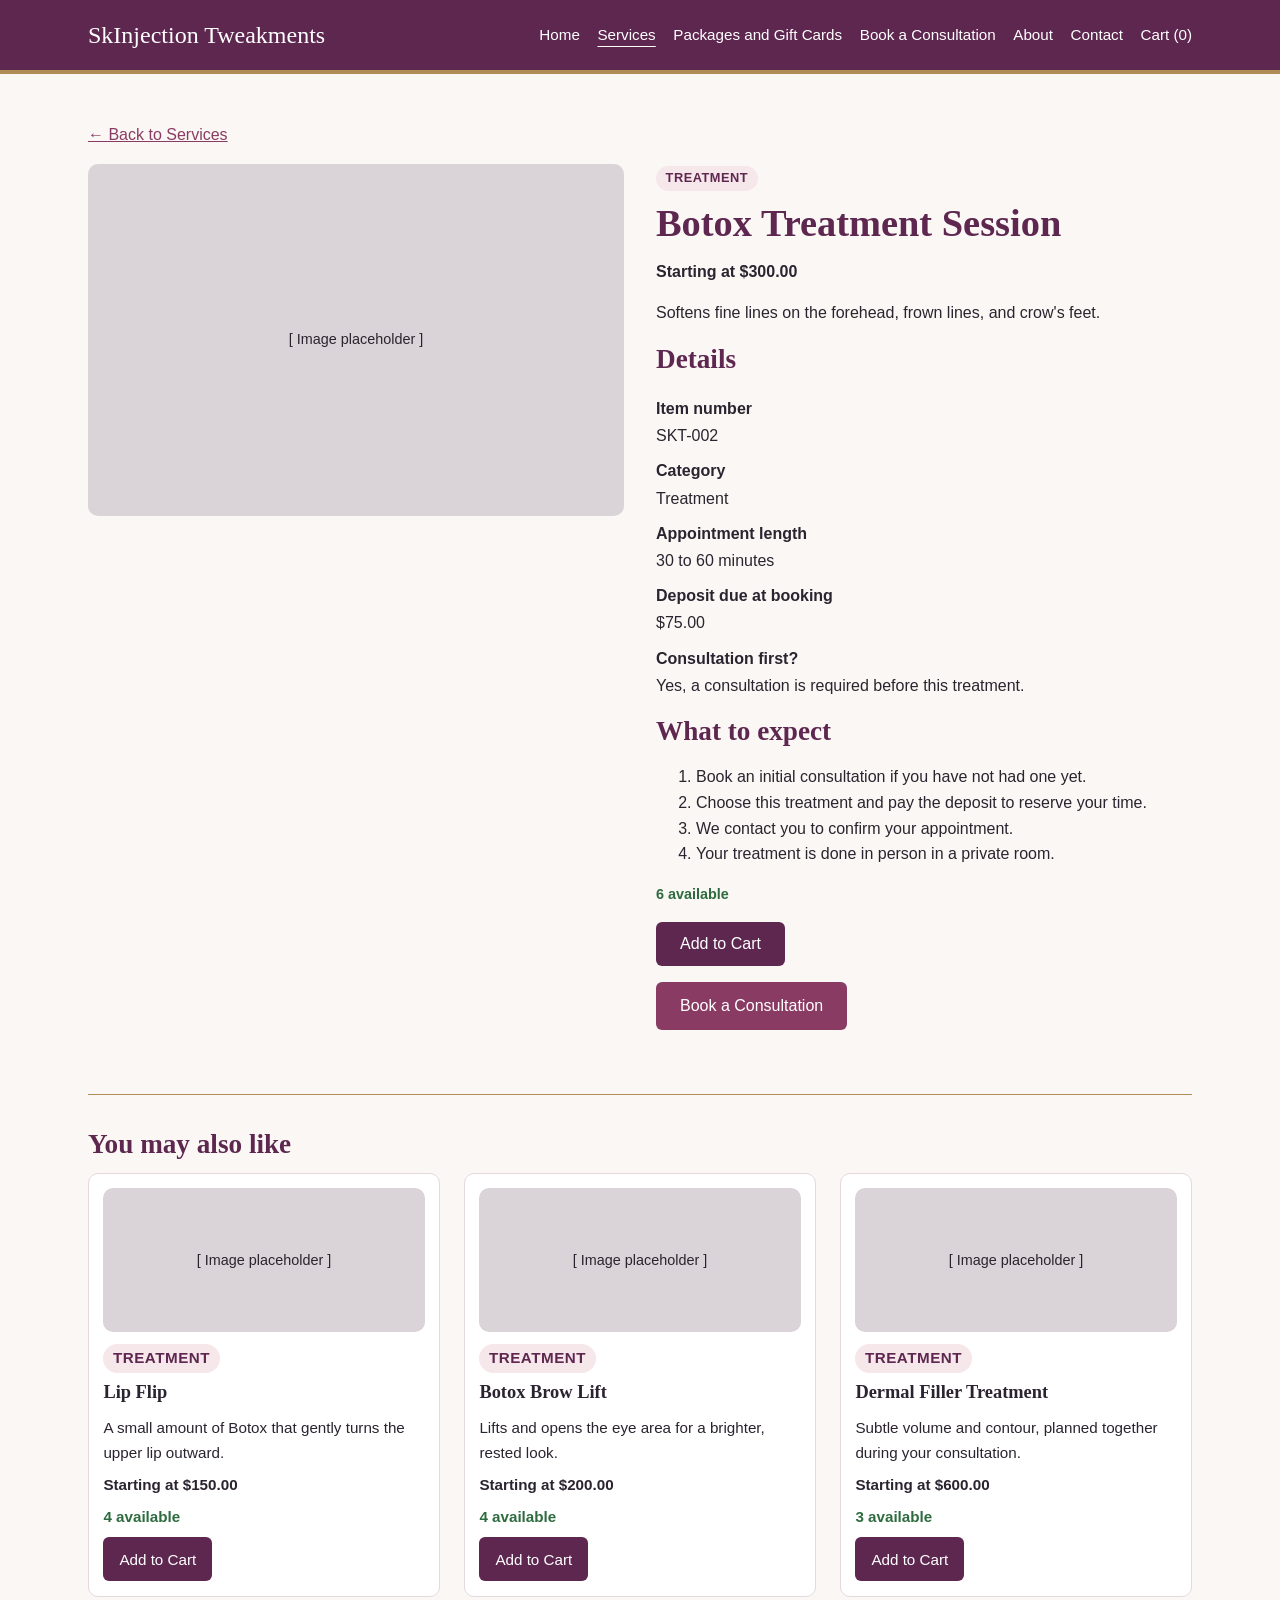
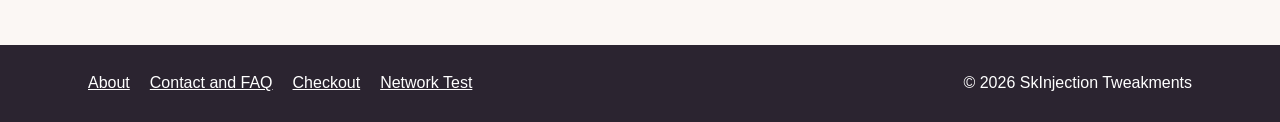
<file: service.html>
<!DOCTYPE html>
<html lang="en">
<head>
    <!--
        Author: Lettizia Diaz de Leon
        Date: November 4, 2026
        Purpose: Service Detail template. One page shows the full details for any
                 consultation, treatment, package, or gift card based on the ?id= in the
                 address, using the product data model.
    -->
    <meta charset="UTF-8">
    <meta name="viewport" content="width=device-width, initial-scale=1.0">
    <meta name="description" content="Details, pricing, and what to expect for SkInjection Tweakments services, packages, and gift cards.">
    <title>Botox Treatment Session | SkInjection Tweakments</title>

    <!-- External stylesheet with the brand theme and responsive layout -->
    <link rel="stylesheet" href="css/styles.css">

    <!-- Product data and shopping cart (keeps the cart count in the menu up to date) -->
    <script src="js/products.js" defer></script>
    <!-- Fills in the page for the product in the ?id= part of the address -->
    <script src="js/service.js" defer></script>
    <script src="js/cart.js" defer></script>
</head>

<body>
    <a class="skip-link" href="#main-content">Skip to main content</a>

    <header class="site-header">
        <div class="header-inner">
            <a class="brand" href="index.html">SkInjection Tweakments</a>
            <nav aria-label="Main navigation">
                <ul class="nav-list">
                    <li><a href="index.html">Home</a></li>
                    <li><a href="services.html" aria-current="page">Services</a></li>
                    <li><a href="packages.html">Packages and Gift Cards</a></li>
                    <li><a href="book.html">Book a Consultation</a></li>
                    <li><a href="about.html">About</a></li>
                    <li><a href="contact.html">Contact</a></li>
                    <li><a href="cart.html">Cart (0)</a></li>
                </ul>
            </nav>
        </div>
    </header>

    <main id="main-content">
        <section class="section" aria-labelledby="page-heading">
            <div class="container">
                <p class="breadcrumb"><a href="services.html" id="back-link">&larr; Back to Services</a></p>

                <!-- Every field below is filled in by js/service.js from the product data,
                     based on the ?id= in the address. Botox is shown if no id is given. -->
                <div class="detail-grid">
                    <div class="placeholder detail-img" id="detail-img" role="img" aria-label="Clean treatment tray ready for an appointment"><span>[ Image placeholder ]</span></div>
                    <article class="detail-text">
                        <p class="category-tag" id="detail-category">Treatment</p>
                        <h1 id="page-heading">Botox Treatment Session</h1>
                        <p class="price" id="detail-price">Starting at $300.00</p>
                        <p id="detail-description">Softens fine lines on the forehead, frown lines, and crow's feet.</p>

                        <h2>Details</h2>
                        <dl class="detail-list" id="detail-list">
                            <dt>Item number</dt>
                            <dd>SKT-002</dd>
                            <dt>Category</dt>
                            <dd>Treatment</dd>
                            <dt>Appointment length</dt>
                            <dd>30 to 60 minutes</dd>
                            <dt>Deposit due at booking</dt>
                            <dd>$75.00</dd>
                            <dt>Consultation first?</dt>
                            <dd>Yes, a consultation is required before this treatment.</dd>
                        </dl>

                        <h2>What to expect</h2>
                        <ol id="detail-steps">
                            <li>Book an initial consultation if you have not had one yet.</li>
                            <li>Choose this treatment and pay the deposit to reserve your time.</li>
                            <li>We contact you to confirm your appointment.</li>
                            <li>Your treatment is done in person in a private room.</li>
                        </ol>

                        <!-- Stock and Add to Cart are updated by js/products.js and js/cart.js -->
                        <div class="stock-wrap" id="detail-stock" data-stock-for="botox">
                            <p class="stock">Checking availability...</p>
                            <button type="button" class="button add-to-cart" id="detail-add" data-id="botox">Add to Cart<span class="visually-hidden" id="detail-add-name"> Botox Treatment Session</span></button>
                        </div>

                        <p class="button-row">
                            <a class="button button-secondary" href="book.html">Book a Consultation</a>
                        </p>
                    </article>
                </div>

                <section class="related" aria-labelledby="related-heading">
                    <h2 id="related-heading">You may also like</h2>
                    <!-- Filled in by js/service.js with other items from the same category -->
                    <div class="card-grid" id="related-grid" data-product-grid data-ids=""></div>
                </section>
            </div>
        </section>
    </main>

    <footer class="site-footer">
        <div class="footer-inner">
            <nav aria-label="Footer navigation">
                <ul class="footer-links">
                    <li><a href="about.html">About</a></li>
                    <li><a href="contact.html">Contact and FAQ</a></li>
                    <li><a href="checkout.html">Checkout</a></li>
                    <li><a href="network.html">Network Test</a></li>
                </ul>
            </nav>
            <p>&copy; 2026 SkInjection Tweakments</p>
        </div>
    </footer>
</body>
</html>
</file>
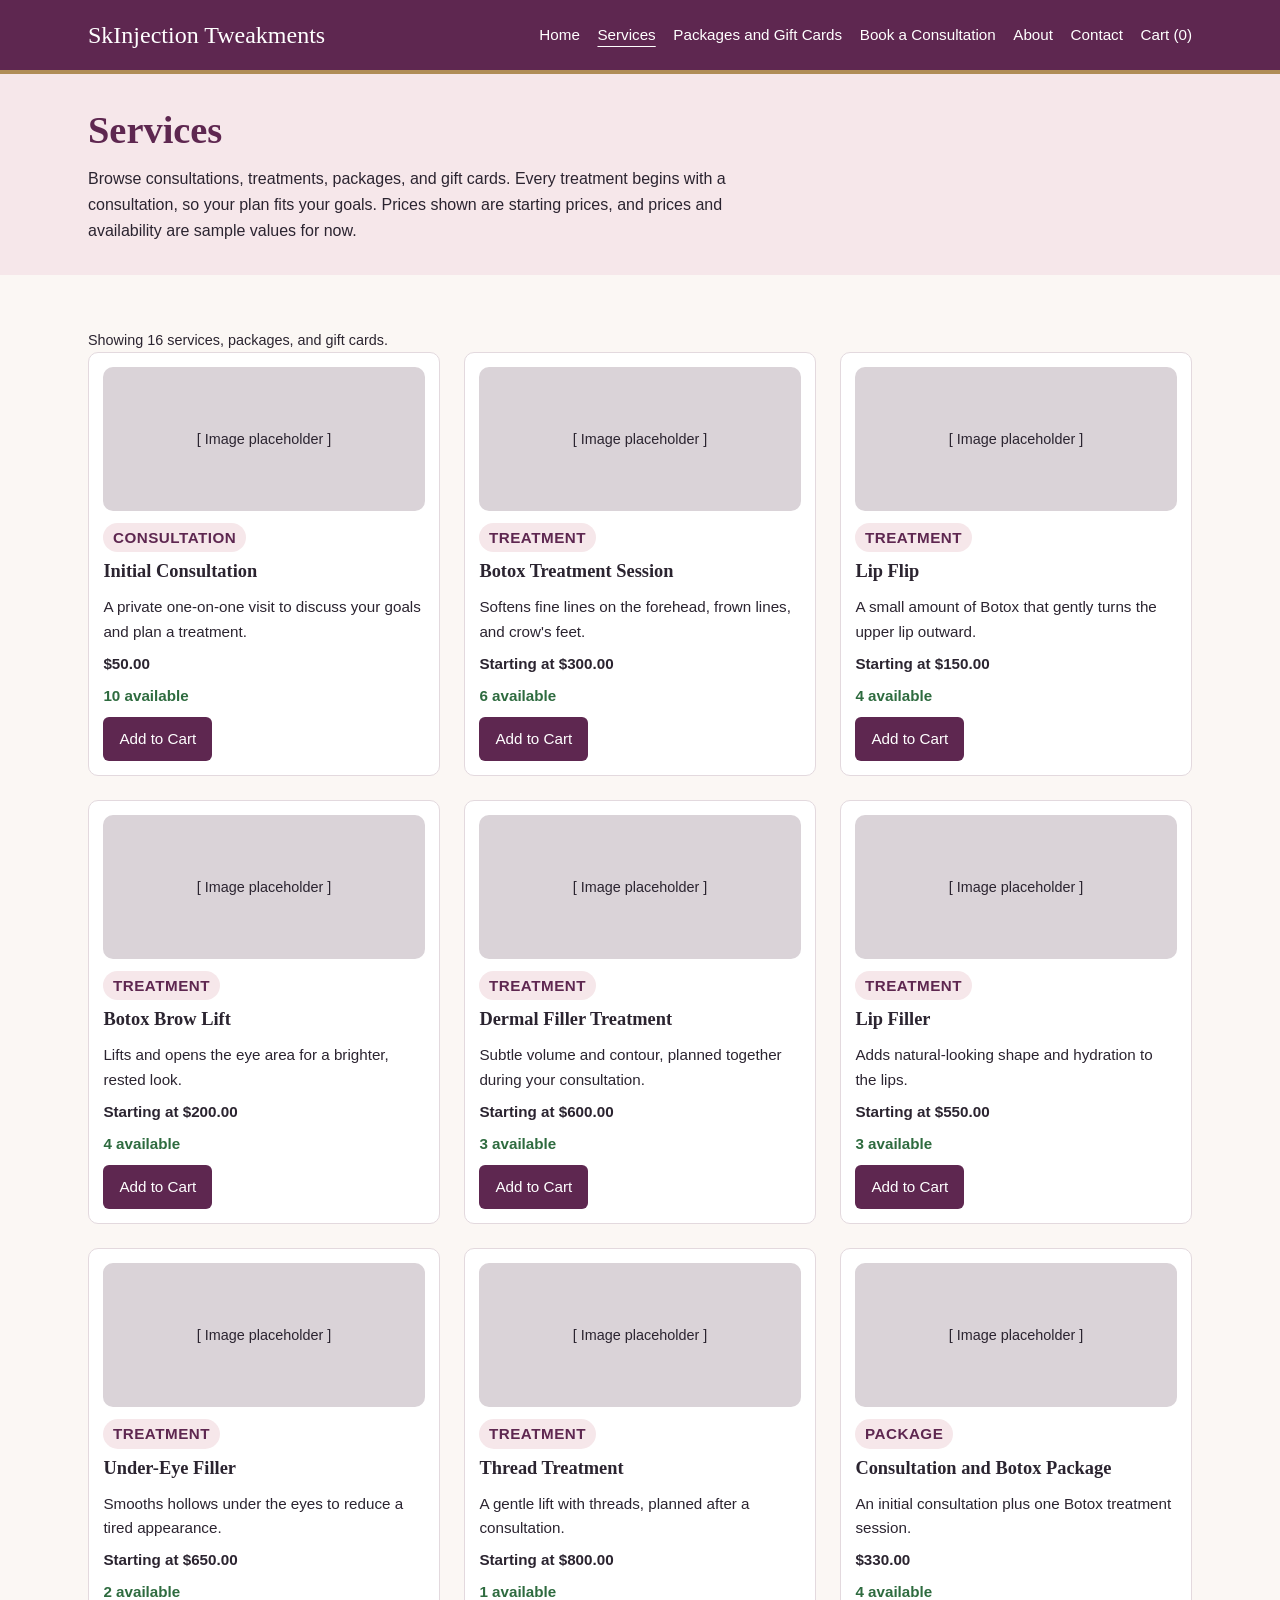
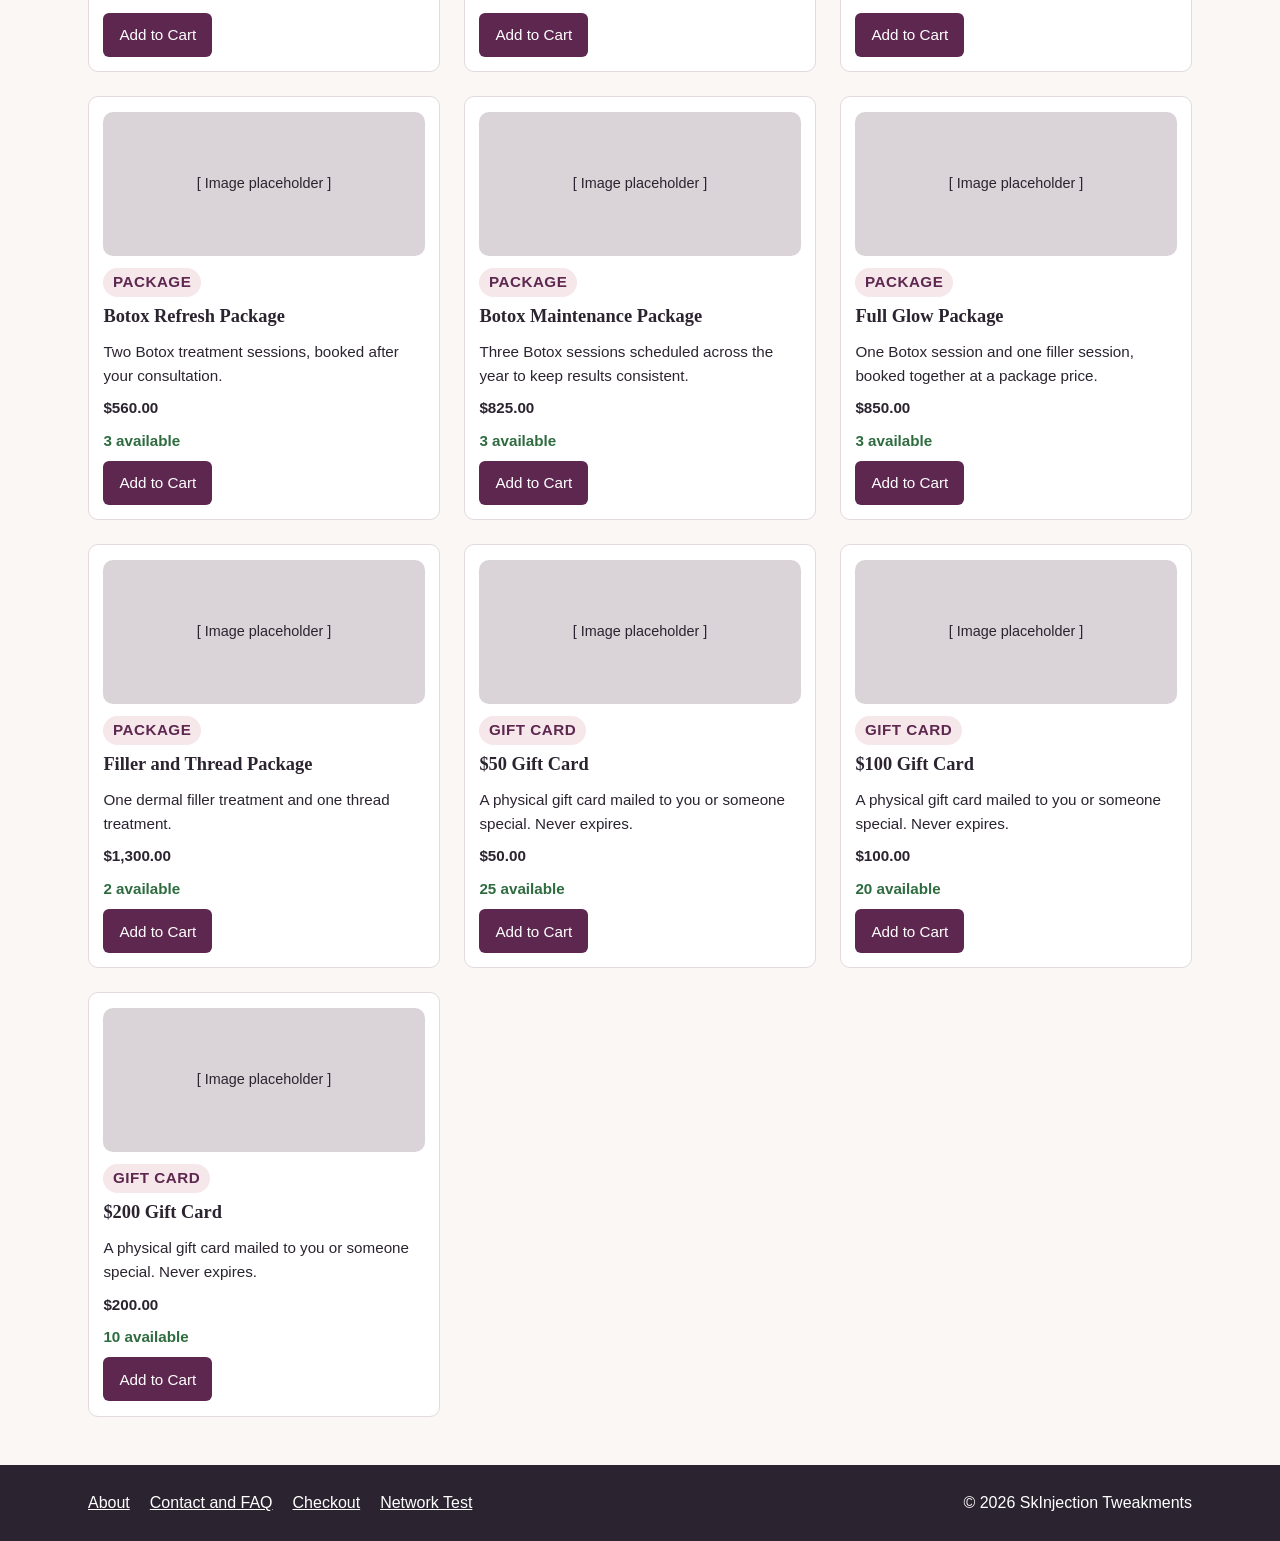
<file: services.html>
<!DOCTYPE html>
<html lang="en">
<head>
    <!--
        Author: Lettizia Diaz de Leon
        Date: November 4, 2026
        Purpose: Service catalog page. JavaScript loops through the product data in
                 js/products.js to display every consultation, treatment, package, and
                 gift card as a product card with its available stock and a working
                 Add to Cart button.
    -->
    <meta charset="UTF-8">
    <meta name="viewport" content="width=device-width, initial-scale=1.0">
    <meta name="description" content="Browse consultations and injectable treatments from SkInjection Tweakments.">
    <title>Services | SkInjection Tweakments</title>

    <!-- External stylesheet with the brand theme and responsive layout -->
    <link rel="stylesheet" href="css/styles.css">

    <!-- Product data and display loop -->
    <script src="js/products.js" defer></script>
    <script src="js/cart.js" defer></script>
</head>

<body>
    <a class="skip-link" href="#main-content">Skip to main content</a>

    <header class="site-header">
        <div class="header-inner">
            <a class="brand" href="index.html">SkInjection Tweakments</a>
            <nav aria-label="Main navigation">
                <ul class="nav-list">
                    <li><a href="index.html">Home</a></li>
                    <li><a href="services.html" aria-current="page">Services</a></li>
                    <li><a href="packages.html">Packages and Gift Cards</a></li>
                    <li><a href="book.html">Book a Consultation</a></li>
                    <li><a href="about.html">About</a></li>
                    <li><a href="contact.html">Contact</a></li>
                    <li><a href="cart.html">Cart (0)</a></li>
                </ul>
            </nav>
        </div>
    </header>

    <main id="main-content">
        <section class="page-intro" aria-labelledby="page-heading">
            <div class="container">
                <h1 id="page-heading">Services</h1>
                <p>Browse consultations, treatments, packages, and gift cards. Every treatment begins with a consultation, so your plan fits your goals. Prices shown are starting prices, and prices and availability are sample values for now.</p>
            </div>
        </section>

        <section class="section" aria-labelledby="list-heading">
            <div class="container">
                <h2 id="list-heading" class="visually-hidden">All services, packages, and gift cards</h2>
                <!-- Product cards are built by the loop in js/products.js using the data model fields (name, category, description, price, image). -->
                <p id="product-count" class="help" aria-live="polite"></p>
                <div class="card-grid" id="product-grid" data-product-grid="all">
                    <noscript><p>Please turn on JavaScript to view our services.</p></noscript>
                </div>
            </div>
        </section>
    </main>

    <footer class="site-footer">
        <div class="footer-inner">
            <nav aria-label="Footer navigation">
                <ul class="footer-links">
                    <li><a href="about.html">About</a></li>
                    <li><a href="contact.html">Contact and FAQ</a></li>
                    <li><a href="checkout.html">Checkout</a></li>
                    <li><a href="network.html">Network Test</a></li>
                </ul>
            </nav>
            <p>&copy; 2026 SkInjection Tweakments</p>
        </div>
    </footer>
</body>
</html>
</file>
<file: css/styles.css>
/*
    Author: Lettizia Diaz de Leon
    Date: November 4, 2026
    Purpose: External stylesheet for SkInjection Tweakments. Applies the brand theme
    (plum and cream palette, Georgia headings, Arial body text) and a mobile-first
    responsive layout with breakpoints at 768px and 1024px. Also styles form
    validation messages, the coupon field, and product category tags, plus the
    shopping cart, stock labels, Out of Stock tooltip, add-to-cart feedback,
    order confirmation details, the preferred visit box, related items on the
    Service Detail template, and the Network Connection Test page.
*/

/* ==========================================
   BRAND COLORS AND FONTS
   ------------------------------------------
   Palette from the 1.9 proposal. Gold is for
   decorative lines only, never for text.
========================================== */
:root {
    --ink: #2B2430;
    --cream: #FBF7F4;
    --plum: #5E2750;
    --rose: #8A3B63;
    --blush: #F6E7EA;
    --sage: #E6EDE8;
    --gold: #B08D57;
    --white: #FFFFFF;
    --placeholder: #DAD3D8;
    --border: #E3D9DE;

    --font-heading: Georgia, "Times New Roman", serif;
    --font-body: Arial, Helvetica, sans-serif;
    --radius: 10px;
}

/* ==========================================
   BASE STYLES
========================================== */
*,
*::before,
*::after {
    box-sizing: border-box;
}

body {
    margin: 0;
    font-family: var(--font-body);
    font-size: 1rem;
    line-height: 1.6;
    color: var(--ink);
    background-color: var(--cream);
}

h1, h2, h3 {
    font-family: var(--font-heading);
    color: var(--plum);
    line-height: 1.25;
    margin: 0 0 0.75rem;
}

h1 { font-size: 2rem; }
h2 { font-size: 1.5rem; }
h3 { font-size: 1.15rem; }

p { margin: 0 0 1rem; }

a { color: var(--rose); }
a:hover { color: var(--plum); }

img { max-width: 100%; height: auto; }

.container {
    width: 100%;
    max-width: 72rem;
    margin: 0 auto;
    padding: 0 1rem;
}

.narrow { max-width: 42rem; }

/* ==========================================
   ACCESSIBILITY HELPERS
========================================== */
.visually-hidden {
    position: absolute;
    width: 1px;
    height: 1px;
    margin: -1px;
    padding: 0;
    overflow: hidden;
    clip: rect(0, 0, 0, 0);
    white-space: nowrap;
    border: 0;
}

.skip-link {
    position: absolute;
    left: 1rem;
    top: -4rem;
    background: var(--white);
    color: var(--plum);
    padding: 0.5rem 1rem;
    border-radius: 6px;
    z-index: 10;
}

.skip-link:focus { top: 0.5rem; }

a:focus-visible,
button:focus-visible,
input:focus-visible,
select:focus-visible,
textarea:focus-visible,
summary:focus-visible {
    outline: 3px solid var(--ink);
    outline-offset: 3px;
}

/* ==========================================
   HEADER AND NAVIGATION
========================================== */
.site-header {
    background-color: var(--plum);
    border-bottom: 4px solid var(--gold); /* decorative line only */
}

.header-inner {
    max-width: 72rem;
    margin: 0 auto;
    padding: 1rem;
    display: flex;
    flex-direction: column;
    gap: 0.75rem;
}

.brand {
    font-family: var(--font-heading);
    font-size: 1.5rem;
    color: var(--white);
    text-decoration: none;
}

.nav-list {
    list-style: none;
    margin: 0;
    padding: 0;
    display: flex;
    flex-wrap: wrap;
    gap: 0.25rem 1rem;
}

.nav-list a {
    display: inline-block;
    padding: 0.4rem 0;
    color: var(--white);
    text-decoration: none;
    font-size: 0.95rem;
}

.nav-list a:hover,
.nav-list a[aria-current="page"] {
    text-decoration: underline;
    text-underline-offset: 6px;
}

.site-header a:focus-visible {
    outline-color: var(--white);
}

/* ==========================================
   BUTTONS
========================================== */
.button {
    display: inline-block;
    min-height: 44px;
    padding: 0.7rem 1.5rem;
    font-family: var(--font-body);
    font-size: 1rem;
    color: var(--white);
    background-color: var(--plum);
    border: 0;
    border-radius: 6px;
    text-decoration: none;
    cursor: pointer;
}

.button:hover { background-color: var(--ink); color: var(--white); }

.button-secondary { background-color: var(--rose); }

.button-small {
    min-height: 44px;
    padding: 0.5rem 1rem;
    font-size: 0.95rem;
}

.button-row {
    display: flex;
    flex-wrap: wrap;
    gap: 0.75rem;
}

/* ==========================================
   SECTIONS
========================================== */
.section { padding: 2rem 0; }
.section-blush { background-color: var(--blush); }
.section-sage { background-color: var(--sage); }

.page-intro {
    background-color: var(--blush);
    padding: 2rem 0;
}

.page-intro p { margin-bottom: 0; max-width: 40rem; }

/* Placeholder images (real photos will replace these later) */
.placeholder {
    display: flex;
    align-items: center;
    justify-content: center;
    background-color: var(--placeholder);
    color: var(--ink);
    border-radius: var(--radius);
    font-size: 0.9rem;
    text-align: center;
}

.card-img { height: 9rem; margin-bottom: 0.75rem; }
.hero-img { height: 14rem; }
.detail-img { height: 16rem; }

/* ==========================================
   HOMEPAGE HERO
========================================== */
.hero {
    background-color: var(--blush);
    padding: 2rem 0;
}

.hero-grid {
    display: grid;
    grid-template-columns: 1fr;
    gap: 1.5rem;
    align-items: center;
}

.hero h1 { font-size: 2.1rem; }

/* ==========================================
   CARD GRID (CSS Grid, one column on mobile)
========================================== */
.card-grid {
    display: grid;
    grid-template-columns: 1fr;
    gap: 1rem;
}

.card {
    background-color: var(--white);
    border: 1px solid var(--border);
    border-radius: var(--radius);
    padding: 0.9rem;
    display: flex;
    flex-direction: column;
}

.card h3 a { color: var(--ink); text-decoration: none; }
.card h3 a:hover { text-decoration: underline; }
.card p { margin-bottom: 0.5rem; font-size: 0.95rem; }
.card .price { font-weight: bold; }
.card .button { margin-top: auto; align-self: flex-start; }

/* ==========================================
   HIGHLIGHT STRIP
========================================== */
.highlights {
    background-color: var(--sage);
    padding: 1.5rem 0;
    text-align: center;
}

.highlight-grid {
    display: grid;
    grid-template-columns: 1fr;
    gap: 1rem;
}

.highlight-title { font-size: 1.1rem; margin-bottom: 0.25rem; }
.highlight-grid p { margin: 0; }

/* ==========================================
   SERVICE DETAIL AND ABOUT
========================================== */
.breadcrumb { margin-bottom: 1rem; }

.detail-grid {
    display: grid;
    grid-template-columns: 1fr;
    gap: 1.5rem;
}

.price { font-weight: bold; }

.detail-list {
    display: grid;
    grid-template-columns: 1fr;
    gap: 0.1rem;
    margin: 0 0 1rem;
}

.detail-list dt { font-weight: bold; margin-top: 0.5rem; }
.detail-list dd { margin: 0; }

/* ==========================================
   FORMS
========================================== */
.form fieldset {
    background-color: var(--white);
    border: 1px solid var(--border);
    border-radius: var(--radius);
    margin: 0 0 1.25rem;
    padding: 1rem;
}

.form legend {
    font-family: var(--font-heading);
    font-size: 1.15rem;
    color: var(--plum);
    padding: 0 0.5rem;
}

.field { margin-bottom: 1rem; }

.field label {
    display: block;
    font-weight: bold;
    margin-bottom: 0.25rem;
}

input[type="text"],
input[type="email"],
input[type="tel"],
input[type="date"],
input[type="time"],
input[type="number"],
select,
textarea {
    width: 100%;
    min-height: 44px;
    padding: 0.55rem 0.7rem;
    font-family: var(--font-body);
    font-size: 1rem;
    color: var(--ink);
    background-color: var(--white);
    border: 1px solid var(--ink);
    border-radius: 6px;
}

.help {
    font-size: 0.9rem;
    margin: 0.35rem 0 0;
}

/* ==========================================
   CART TABLE (stacked on mobile)
========================================== */
.table-wrap { margin-bottom: 1.5rem; }

.cart-table {
    width: 100%;
    border-collapse: collapse;
    background-color: var(--white);
}

.cart-table th,
.cart-table td {
    padding: 0.75rem;
    text-align: left;
    border-bottom: 1px solid var(--border);
}

.cart-table thead th {
    background-color: var(--plum);
    color: var(--white);
}

.cart-table tfoot th,
.cart-table tfoot td { font-weight: bold; }

.cart-table input[type="number"] { width: 5rem; }

/* ==========================================
   CHECKOUT, CONFIRMATION, CONTACT, FAQ
========================================== */
.checkout-grid {
    display: grid;
    grid-template-columns: 1fr;
    gap: 1.5rem;
}

.summary {
    background-color: var(--blush);
    border-radius: var(--radius);
    padding: 1rem;
    align-self: start;
}

.summary-list {
    list-style: none;
    margin: 0 0 1rem;
    padding: 0;
}

.summary-list li,
.summary-total {
    display: flex;
    justify-content: space-between;
    gap: 1rem;
    padding: 0.4rem 0;
}

.summary-total {
    border-top: 1px solid var(--plum);
    font-weight: bold;
    margin-bottom: 0.5rem;
}

.confirm-box {
    background-color: var(--white);
    border: 1px solid var(--border);
    border-radius: var(--radius);
    padding: 1.5rem;
}

.contact-card {
    font-style: normal;
    background-color: var(--white);
    border: 1px solid var(--border);
    border-radius: var(--radius);
    padding: 1rem;
    max-width: 28rem;
}

.contact-card p:last-child { margin-bottom: 0; }

details {
    background-color: var(--white);
    border: 1px solid var(--border);
    border-radius: 6px;
    margin-bottom: 0.75rem;
    padding: 0.75rem 1rem;
}

summary {
    font-weight: bold;
    color: var(--plum);
    cursor: pointer;
}

details p { margin: 0.6rem 0 0; }

/* ==========================================
   FORM VALIDATION MESSAGES
   ------------------------------------------
   Error red (#A4161A) passes contrast on
   white. Invalid fields also get a thicker
   border so color is not the only signal.
========================================== */
textarea { min-height: 8rem; resize: vertical; }

.required { color: #A4161A; }

.error {
    color: #A4161A;
    font-size: 0.9rem;
    font-weight: bold;
    margin: 0.35rem 0 0;
}

.error:empty { display: none; }

input[aria-invalid="true"],
select[aria-invalid="true"],
textarea[aria-invalid="true"] {
    border: 2px solid #A4161A;
    background-color: #FFF5F5;
}

.help.success { color: #2E6B3F; font-weight: bold; }

.form-status:empty { display: none; }

.form-status {
    padding: 0.75rem 1rem;
    border-radius: 6px;
    font-weight: bold;
}

.error-status {
    background-color: #FFF5F5;
    color: #A4161A;
    border-left: 5px solid #A4161A;
}

.success-status {
    background-color: var(--sage);
    color: #2E6B3F;
    border-left: 5px solid #2E6B3F;
}

.notice {
    background-color: var(--blush);
    border-left: 5px solid var(--rose);
    padding: 0.6rem 0.8rem;
    border-radius: 6px;
    font-size: 0.95rem;
}

/* Two fields side by side on larger screens */
.field-row {
    display: grid;
    grid-template-columns: 1fr;
    gap: 0 1rem;
}

/* Coupon input with its Apply button */
.coupon-row {
    display: flex;
    gap: 0.5rem;
}

.coupon-row input { flex: 1; }

/* Order summary discount line */
.summary-line {
    display: flex;
    justify-content: space-between;
    gap: 1rem;
    margin: 0;
    padding: 0.3rem 0;
}

.discount-line { color: #2E6B3F; font-weight: bold; }
.discount-line[hidden] { display: none; }

/* ==========================================
   PRODUCT CATEGORY TAG
========================================== */
.category-tag {
    display: inline-block;
    align-self: flex-start;
    background-color: var(--blush);
    color: var(--plum);
    font-size: 0.8rem;
    font-weight: bold;
    letter-spacing: 0.5px;
    text-transform: uppercase;
    padding: 0.15rem 0.6rem;
    border-radius: 999px;
}

/* ==========================================
   FOOTER
========================================== */
.site-footer {
    background-color: var(--ink);
    color: var(--white);
    padding: 1.25rem 0;
}

.footer-inner {
    max-width: 72rem;
    margin: 0 auto;
    padding: 0 1rem;
    display: flex;
    flex-direction: column;
    gap: 0.75rem;
}

.footer-inner p { margin: 0; }

.footer-links {
    list-style: none;
    margin: 0;
    padding: 0;
    display: flex;
    flex-wrap: wrap;
    gap: 0.5rem 1.25rem;
}

.footer-links a {
    display: inline-block;
    padding: 0.35rem 0;
    color: var(--white);
}

.site-footer a:focus-visible { outline-color: var(--white); }

/* ==========================================
   SHOPPING CART AND INVENTORY
========================================== */

/* Elements hidden with the hidden attribute stay hidden even if they are buttons */
[hidden] { display: none !important; }

/* Stock label on product cards */
.stock {
    font-size: 0.9rem;
    font-weight: bold;
    color: #2E6B3F;
}

/* Sold-out product: greyed out, cannot be added */
.out-of-stock {
    cursor: not-allowed;
}

.card.out-of-stock {
    background-color: #F1EEF0;
    filter: grayscale(100%);
    opacity: 0.6;
}

.out-of-stock .stock { color: #A4161A; }

.out-of-stock .button:disabled {
    pointer-events: none; /* lets the tooltip follow the mouse over the button */
}

.button:disabled,
.button:disabled:hover {
    background-color: #8C8590;
    cursor: not-allowed;
}

.stock-wrap { margin-bottom: 1rem; }

/* Tooltip that follows the cursor over sold-out items */
.stock-tooltip {
    position: fixed;
    top: 0;
    left: 0;
    z-index: 1000;
    padding: 0.4rem 0.75rem;
    border-radius: 6px;
    background-color: #A4161A;
    color: var(--white);
    font-size: 0.85rem;
    font-weight: bold;
    pointer-events: none;
    opacity: 0;
    transition: opacity 0.15s ease;
}

.stock-tooltip.show { opacity: 1; }

/* Add-to-cart feedback: green button */
.button.added,
.button.added:hover {
    background-color: #2E6B3F;
}

/* Add-to-cart feedback: cart count pulse in the menu */
.cart-count {
    display: inline-block;
    border-radius: 999px;
}

.cart-count.pulse {
    animation: cart-pulse 0.6s ease;
}

@keyframes cart-pulse {
    0% { transform: scale(1); background-color: transparent; }
    40% { transform: scale(1.5); background-color: var(--gold); color: var(--ink); }
    100% { transform: scale(1); background-color: transparent; }
}

/* Add-to-cart feedback: notification message */
.cart-toast {
    position: fixed;
    left: 1rem;
    right: 1rem;
    bottom: 1rem;
    z-index: 900;
    max-width: 26rem;
    margin: 0 auto;
    padding: 0.9rem 1rem;
    border-left: 6px solid var(--gold);
    border-radius: var(--radius);
    background-color: var(--plum);
    color: var(--white);
    box-shadow: 0 6px 18px rgba(43, 36, 48, 0.3);
    opacity: 0;
    transform: translateY(1rem);
    transition: opacity 0.25s ease, transform 0.25s ease;
    pointer-events: none;
}

.cart-toast.show {
    opacity: 1;
    transform: translateY(0);
    pointer-events: auto;
}

.cart-toast a { color: var(--white); font-weight: bold; }

/* Outline button for Clear Cart */
.button-outline {
    background-color: var(--white);
    color: var(--plum);
    border: 2px solid var(--plum);
}

.button-outline:hover { background-color: var(--blush); color: var(--plum); }

.button-outline:disabled,
.button-outline:disabled:hover {
    background-color: var(--white);
    color: #8C8590;
    border-color: #C9C2C7;
}

/* Quantity controls in the cart */
.qty-control {
    display: inline-flex;
    align-items: center;
    gap: 0.35rem;
}

.qty-button {
    width: 44px;
    height: 44px;
    border: 2px solid var(--plum);
    border-radius: 6px;
    background-color: var(--white);
    color: var(--plum);
    font-size: 1.2rem;
    font-weight: bold;
    cursor: pointer;
}

.qty-button:hover { background-color: var(--blush); }

.qty-button:disabled {
    border-color: #C9C2C7;
    color: #8C8590;
    cursor: not-allowed;
    background-color: var(--white);
}

.cart-table .qty-input {
    width: 4rem;
    min-height: 44px;
    text-align: center;
}

/* Remove link-style button */
.link-button {
    min-height: 44px;
    padding: 0.25rem 0.5rem;
    border: 0;
    background: none;
    color: #A4161A;
    font-size: 0.95rem;
    text-decoration: underline;
    cursor: pointer;
}

.link-button:hover { color: var(--ink); }

/* Order details on the confirmation page */
.order-details {
    background-color: var(--blush);
    border-radius: var(--radius);
    padding: 1rem;
    margin: 1rem 0 1.5rem;
}

.order-details h2 { margin-bottom: 0.25rem; }

.order-meta { font-size: 0.95rem; }

/* ==========================================
   TABLET BREAKPOINT (768px AND UP)
   ------------------------------------------
   Header on one row, two-column grids,
   cart table shown as a normal table.
========================================== */
@media (min-width: 768px) {
    h1 { font-size: 2.4rem; }
    h2 { font-size: 1.7rem; }

    .container { padding: 0 1.5rem; }

    .header-inner {
        flex-direction: row;
        align-items: center;
        justify-content: space-between;
        padding: 1rem 1.5rem;
    }

    .nav-list { gap: 0.25rem 1.1rem; justify-content: flex-end; }

    .hero { padding: 3rem 0; }
    .hero h1 { font-size: 2.6rem; }
    .hero-grid { grid-template-columns: 1fr 1fr; gap: 2rem; }
    .hero-img { height: 18rem; }

    .section { padding: 2.5rem 0; }
    .card-grid { grid-template-columns: repeat(2, 1fr); gap: 1.25rem; }
    .highlight-grid { grid-template-columns: repeat(3, 1fr); }
    .detail-grid { grid-template-columns: 1fr 1fr; gap: 2rem; align-items: start; }
    .checkout-grid { grid-template-columns: 2fr 1fr; gap: 2rem; }
    .field-row { grid-template-columns: 1fr 1fr; }

    .footer-inner {
        flex-direction: row;
        justify-content: space-between;
        align-items: center;
        padding: 0 1.5rem;
    }
}

/* ==========================================
   DESKTOP BREAKPOINT (1024px AND UP)
   ------------------------------------------
   Three-column card grids and more spacing.
========================================== */
@media (min-width: 1024px) {
    .card-grid { grid-template-columns: repeat(3, 1fr); gap: 1.5rem; }
    .section { padding: 3rem 0; }
    .hero { padding: 4rem 0; }
    .hero-img { height: 20rem; }
    .detail-img { height: 22rem; }
}

/* ==========================================
   MOBILE CART TABLE (under 768px)
========================================== */
@media (max-width: 767px) {
    .cart-table thead {
        position: absolute;
        width: 1px;
        height: 1px;
        overflow: hidden;
        clip: rect(0, 0, 0, 0);
    }

    .cart-table tr { display: block; border-bottom: 2px solid var(--border); }

    .cart-table tbody th,
    .cart-table tbody td {
        display: flex;
        justify-content: space-between;
        align-items: center;
        border-bottom: 0;
    }

    .cart-table td.remove-cell { justify-content: flex-end; }

    .cart-table td[data-label]::before {
        content: attr(data-label);
        font-weight: bold;
        margin-right: 1rem;
    }

    .cart-table tfoot tr { display: flex; justify-content: space-between; }
    .cart-table tfoot th,
    .cart-table tfoot td { display: block; }
}

/* Respect the reader's motion settings */
@media (prefers-reduced-motion: reduce) {
    * { scroll-behavior: auto; transition: none; animation: none; }
}

/* ==========================================
   NETWORK CONNECTION TEST PAGE
   ------------------------------------------
   Sage for a recognized connection, blush
   for offline. Text stays dark plum or ink
   so contrast passes WCAG AA.
========================================== */
.network-status {
    border: 1px solid var(--border);
    border-left: 6px solid var(--gold);
    border-radius: var(--radius);
    background-color: var(--white);
    padding: 1.25rem 1.5rem;
    margin-bottom: 1.5rem;
}

.network-status h2 { margin-bottom: 0.5rem; }
.network-status p:last-child { margin-bottom: 0; }

.status-badge {
    display: inline-block;
    font-weight: bold;
    font-size: 0.85rem;
    letter-spacing: 0.05em;
    text-transform: uppercase;
    padding: 0.2rem 0.75rem;
    border-radius: 999px;
    background-color: var(--placeholder);
    color: var(--ink);
    margin-bottom: 0.75rem;
}

.status-connected {
    background-color: var(--sage);
    border-left-color: #2F6B45;
}

.status-connected .status-badge {
    background-color: #2F6B45;
    color: var(--white);
}

.status-offline {
    background-color: var(--blush);
    border-left-color: var(--rose);
}

.status-offline .status-badge {
    background-color: var(--rose);
    color: var(--white);
}

.network-list dd {
    font-family: "Courier New", Courier, monospace;
    font-size: 1.05rem;
    word-break: break-word;
}

/* ==========================================
   SERVICE DETAIL: RELATED ITEMS
========================================== */
.related {
    margin-top: 3rem;
    padding-top: 2rem;
    border-top: 1px solid var(--gold);
}

.detail-text .category-tag { margin-bottom: 0.5rem; }

/* ==========================================
   PREFERRED VISIT (CHECKOUT AND CONFIRMATION)
========================================== */
.visit-box {
    margin-top: 1.25rem;
    padding: 1rem;
    background-color: var(--sage);
    border-radius: var(--radius);
}

.visit-box h3 { margin-bottom: 0.4rem; }
.visit-box p { margin-bottom: 0.4rem; }

.visit-line {
    background-color: var(--sage);
    border-radius: 6px;
    padding: 0.6rem 0.8rem;
}
</file>
